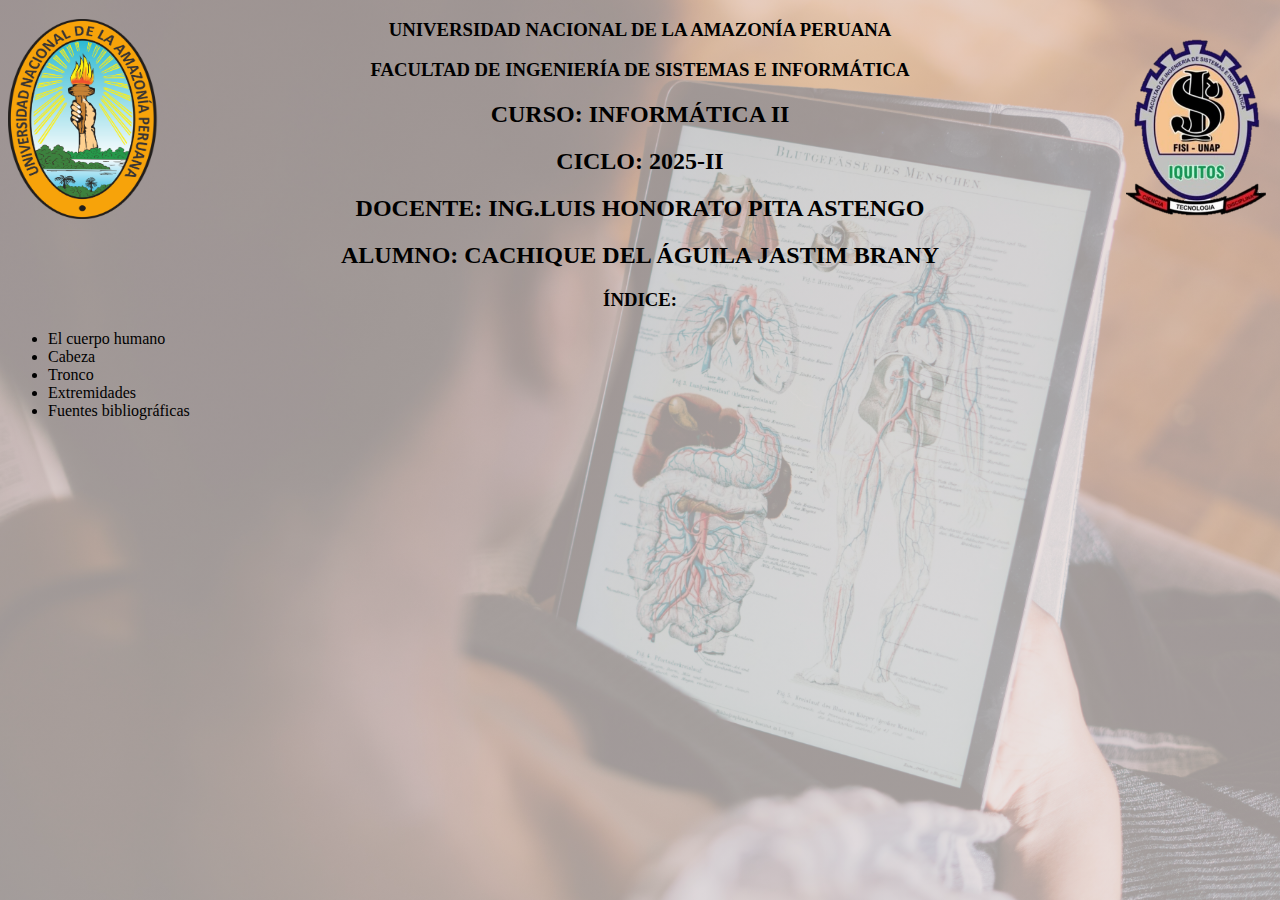
<file: index.html>
<!DOCTYPE html>
<html>
<head>
    <meta charset="UTF-8">
    <title>Presentación</title>
    <link rel="stylesheet" href="style.css">
    <link rel="icon" href="cabeza_iuminada.jpg">
</head>
<body>
    <img class="img1" src="Isotipo-UNAP.png" alt="logo_unap">
    <img class="img2" src="Isotipo-FISI.png" alt="logo_fisi">
    <h3>UNIVERSIDAD NACIONAL DE LA AMAZONÍA PERUANA</h3>
    <h3>FACULTAD DE INGENIERÍA DE SISTEMAS E INFORMÁTICA</h3>
    <h2>CURSO: INFORMÁTICA II</h2>
    <h2>CICLO: 2025-II</h2>
    <h2>DOCENTE: ING.LUIS HONORATO PITA ASTENGO</h2>
    <h2>ALUMNO: CACHIQUE DEL ÁGUILA JASTIM BRANY</h2>
    <h3>ÍNDICE: </h3>
    
    <ul>
        <li> <a href="../Principal/Principal.html">El cuerpo humano</a></li>
        <li> <a href="../Contenido 1/Cabeza.html">Cabeza</a></li>
        <li> <a href="../Contenido 2/Tronco.html">Tronco</a></li>
        <li> <a href="../Contenido3/Extremidades.html">Extremidades</a></li>
        <li> <a href="../Fuentes/Fuentes.html">Fuentes bibliográficas</a></li>
    </ul>

</body>
</html>
</file>
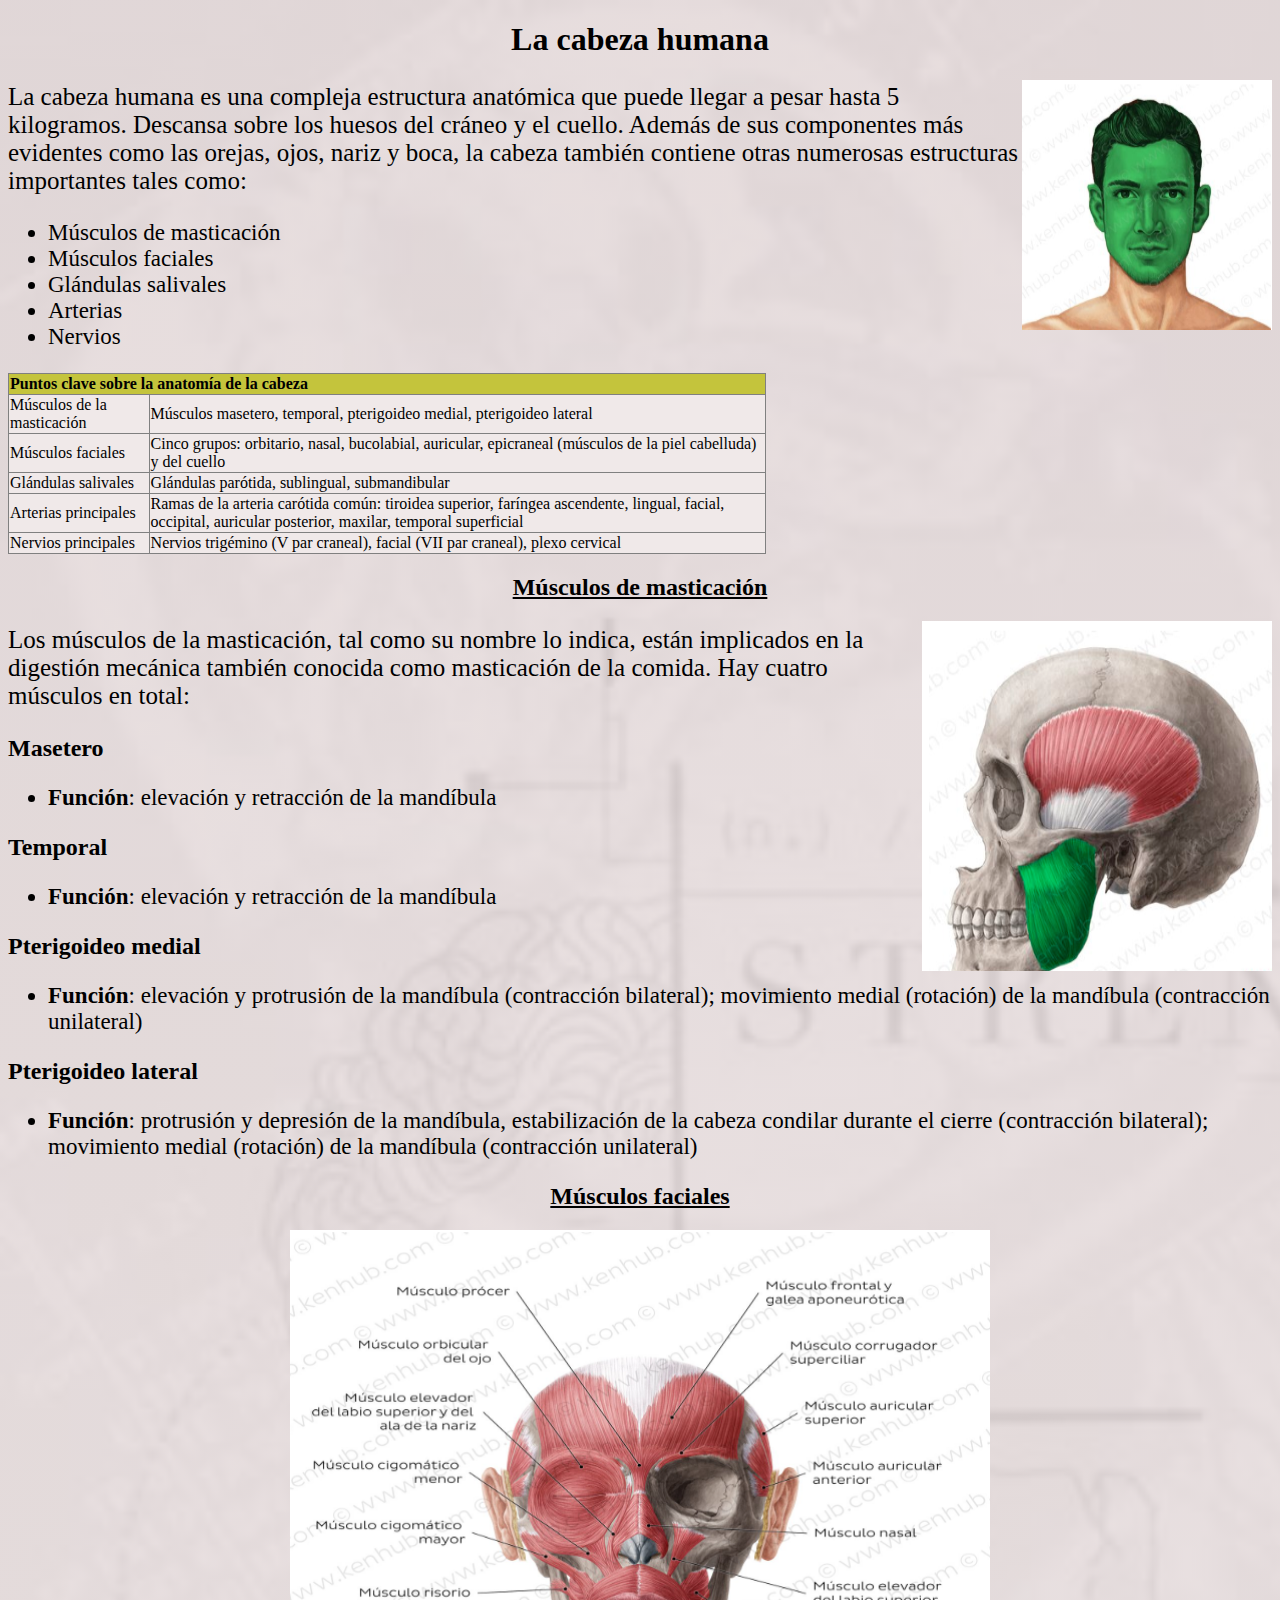
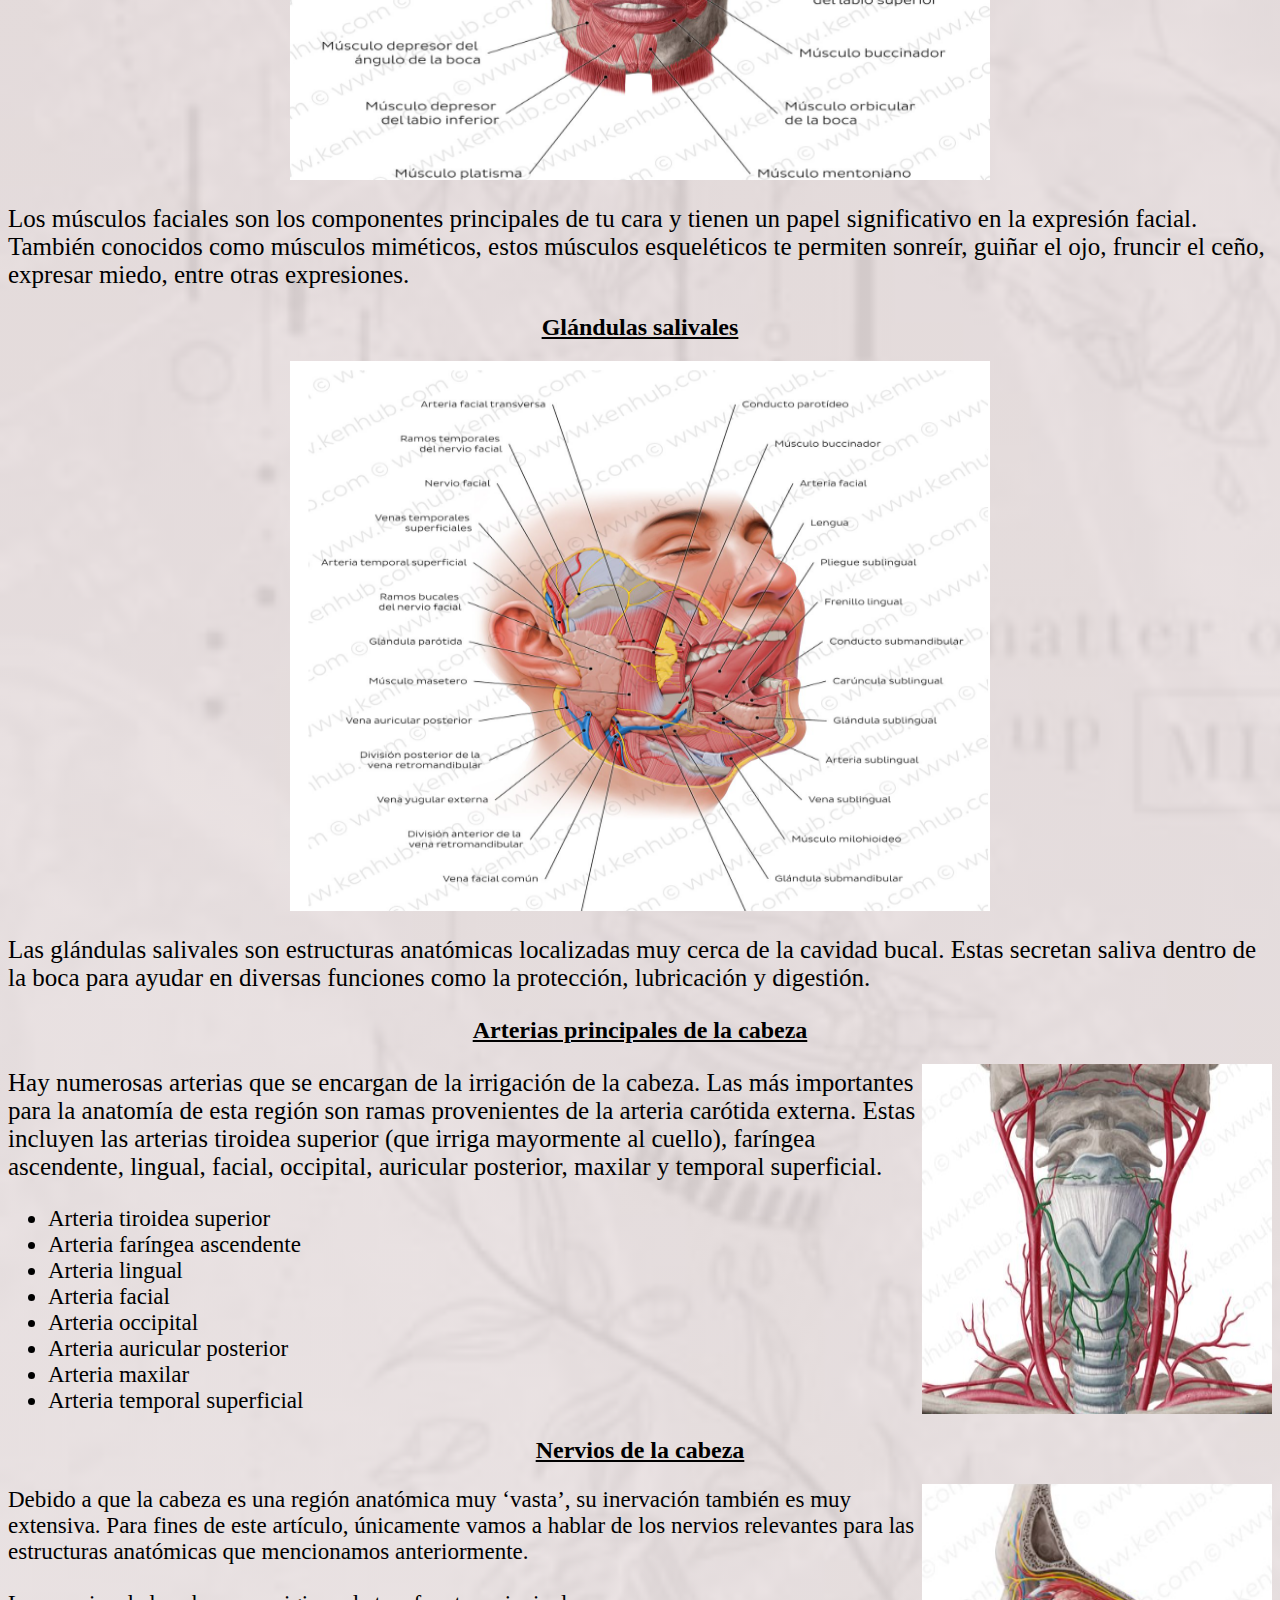
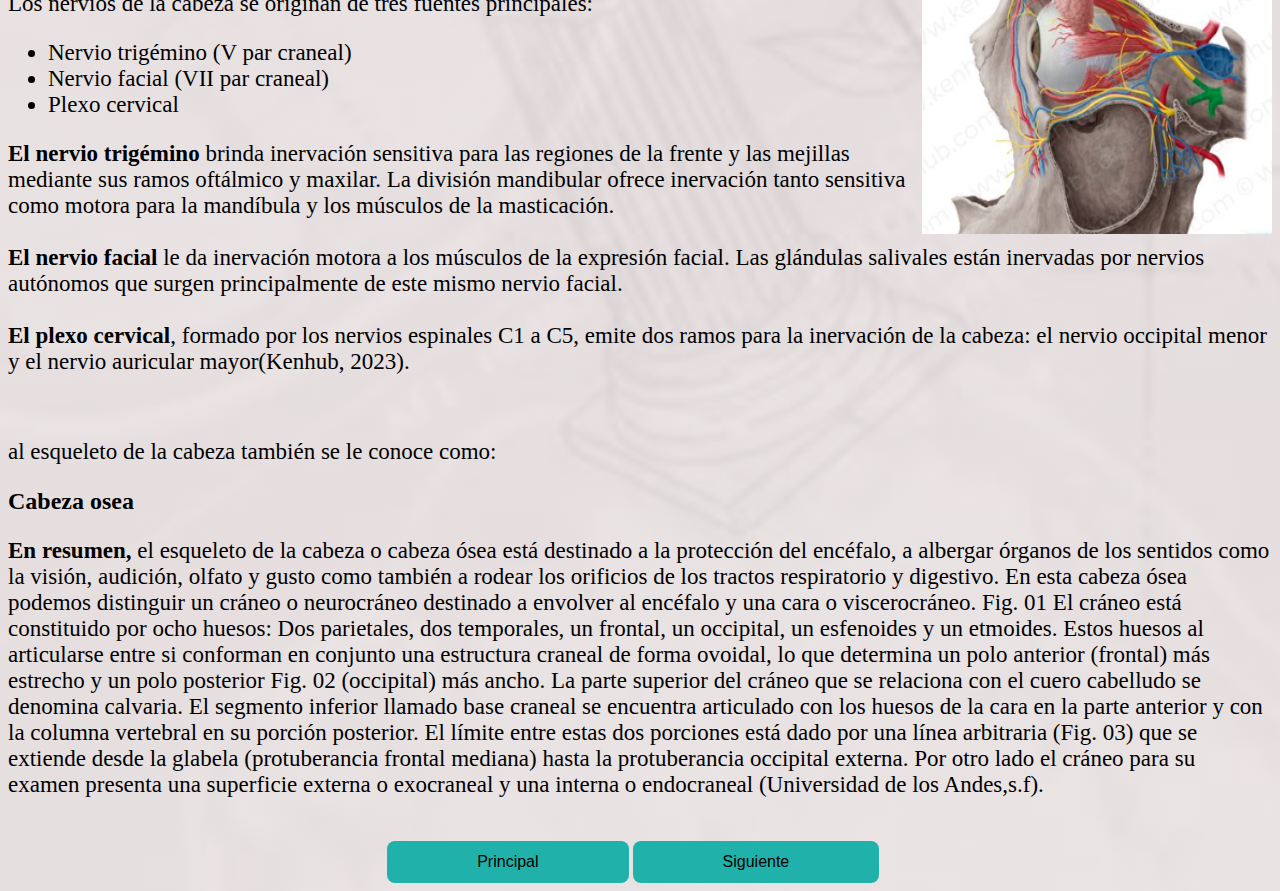
<file: Contenido 1/Cabeza.html>
<!DOCTYPE html>
<html lang="en">
<head>
    <meta charset="UTF-8">
    <meta>
    <title>La cabeza humana</title>
    <link rel="stylesheet" href="Cabeza.css">
    <link rel="icon" href="favi_cabeza.jpg">
</head>
<body>
    <h1>La cabeza humana</h1>

    
    <img class="img1" src="cabeza_img.png" alt="cabeza_humana">
    <p>La cabeza humana es una compleja estructura anatómica que puede llegar a pesar hasta 5 kilogramos. Descansa sobre los huesos del cráneo y el cuello. Además de sus componentes más evidentes como las orejas, ojos, nariz y boca, la cabeza también contiene otras numerosas estructuras importantes tales como:</p>
    <ul>
        <li>Músculos de masticación</li>
        <li>Músculos faciales</li>
        <li>Glándulas salivales</li>
        <li>Arterias</li>
        <li>Nervios</li>
    </ul>

   

    <table summary="cuadro sobre los puntos clave sobre la anatomía de la cabeza">

    <tr>
        <th colspan="5">Puntos clave sobre la anatomía de la cabeza</th>
    </tr>
    <tr>
        <td>Músculos de la masticación</td>
        <td>Músculos masetero, temporal, pterigoideo medial, pterigoideo lateral</td>
    </tr>
    <tr>
        <td>Músculos faciales</td>
        <td>Cinco grupos: orbitario, nasal, bucolabial, auricular, epicraneal (músculos de la piel cabelluda) y del cuello</td>
    </tr>
    <tr>
        <td>Glándulas salivales</td>
        <td>Glándulas parótida, sublingual, submandibular</td>
    </tr>
    <tr>
        <td>Arterias principales</td>
        <td>Ramas de la arteria carótida común: tiroidea superior, faríngea ascendente, lingual, facial, occipital, auricular posterior, maxilar, temporal superficial</td>
    </tr>
    <tr>
        <td>Nervios principales</td>
        <td>Nervios trigémino (V par craneal), facial (VII par craneal), plexo cervical</td>
    </tr>

    
    </table>

    <h2 class="h22">Músculos de masticación</h2>
    <img class="img2" src="masetero_img.png" alt="músculo">
    <p>Los músculos de la masticación, tal como su nombre lo indica, están implicados en la digestión mecánica también conocida como masticación de la comida. Hay cuatro músculos en total:</p>
    <h2>Masetero</h2>
    <ul>
        <li><span>Función</span>: elevación y retracción de la mandíbula</li>
    </ul>
    <h2>Temporal</h2>
    <ul>
        <li><span>Función</span>: elevación y retracción de la mandíbula</li>
    </ul>
    <h2>Pterigoideo medial</h2>
    <ul>
        <li><span>Función</span>: elevación y protrusión de la mandíbula (contracción bilateral); movimiento medial (rotación) de la mandíbula (contracción unilateral)</li>
    </ul>
    <h2>Pterigoideo lateral</h2>
    <ul>
        <li><span>Función</span>: protrusión y depresión de la mandíbula, estabilización de la cabeza condilar durante el cierre (contracción bilateral); movimiento medial (rotación) de la mandíbula (contracción unilateral)</li>
    </ul>

    <h2 class="h22">Músculos faciales</h2>
    <img class="img3" src="facial_img.png" alt="facial">
    <p>Los músculos faciales son los componentes principales de tu cara y tienen un papel significativo en la expresión facial. También conocidos como músculos miméticos, estos músculos esqueléticos te permiten sonreír, guiñar el ojo, fruncir el ceño, expresar miedo, entre otras expresiones.</p>

    <h2 class="h22">Glándulas salivales</h2>
    <img class="img3" src="partesdelacara_img.png" alt="salivales">
    <p>Las glándulas salivales son estructuras anatómicas localizadas muy cerca de la cavidad bucal. Estas secretan saliva dentro de la boca para ayudar en diversas funciones como la protección, lubricación y digestión.</p>

    <h2 class="h22">Arterias principales de la cabeza</h2>
    <img class="img2" src="arterias_img.png" alt="arterias">
    <p>Hay numerosas arterias que se encargan de la irrigación de la cabeza. Las más importantes para la anatomía de esta región son ramas provenientes de la arteria carótida externa. Estas incluyen las arterias tiroidea superior (que irriga mayormente al cuello), faríngea ascendente, lingual, facial, occipital, auricular posterior, maxilar y temporal superficial.</p>
    <ul>
        <li>Arteria tiroidea superior</li>
        <li>Arteria faríngea ascendente</li>
        <li>Arteria lingual</li>
        <li>Arteria facial</li>
        <li>Arteria occipital</li>
        <li>Arteria auricular posterior</li>
        <li>Arteria maxilar</li>
        <li>Arteria temporal superficial</li>
    </ul>

    <h2 class="h22">Nervios de la cabeza</h2>
    <img class="img2" src="nervios_img.png" alt="nervios">
    <p class="p1">Debido a que la cabeza es una región anatómica muy ‘vasta’, su inervación también es muy extensiva. Para fines de este artículo, únicamente vamos a hablar de los nervios relevantes para las estructuras anatómicas que mencionamos anteriormente.
        <br>
        <br>
    Los nervios de la cabeza se originan de tres fuentes principales:</p>

    <ul>
        <li>Nervio trigémino (V par craneal)</li>
        <li>Nervio facial (VII par craneal)</li>
        <li>Plexo cervical</li>
    </ul>

    <p class="p1"><span>El nervio trigémino</span> brinda inervación sensitiva para las regiones de la frente y las mejillas mediante sus ramos oftálmico y maxilar. La división mandibular ofrece inervación tanto sensitiva como motora para la mandíbula y los músculos de la masticación. 
        <br>
        <br>
        <span>El nervio facial</span> le da inervación motora a los músculos de la expresión facial. Las glándulas salivales están inervadas por nervios autónomos que surgen principalmente de este mismo nervio facial. 
        <br>
        <br>
        <span>El plexo cervical</span>, formado por los nervios espinales C1 a C5, emite dos ramos para la inervación de la cabeza: el nervio occipital menor y el nervio auricular mayor(Kenhub, 2023).</p>
        <br>
        <p class="p1">al esqueleto de la cabeza también se le conoce como:</p>

        <h2>Cabeza osea</h2>

        <p class="p1">
            <span>En resumen,</span>
            el esqueleto de la cabeza o cabeza ósea está destinado a la protección del encéfalo, a albergar órganos de los sentidos como la visión, audición, olfato y gusto como también a rodear los orificios de los tractos respiratorio y digestivo.

            En esta cabeza ósea podemos distinguir un cráneo o neurocráneo destinado a envolver al encéfalo y una cara o viscerocráneo. Fig. 01

            El cráneo está constituido por ocho huesos: Dos parietales, dos temporales, un frontal, un occipital, un esfenoides y un etmoides. Estos huesos al articularse entre si conforman en conjunto una estructura craneal de forma ovoidal, lo que determina un polo anterior (frontal) más estrecho y un polo posterior Fig. 02 (occipital) más ancho.

            La parte superior del cráneo que se relaciona con el cuero cabelludo se denomina calvaria. El segmento inferior llamado base craneal se encuentra articulado con los huesos de la cara en la parte anterior y con la columna vertebral en su porción posterior. El límite entre estas dos porciones está dado por una línea arbitraria (Fig. 03) que se extiende desde la glabela (protuberancia frontal mediana) hasta la protuberancia occipital externa.

            Por otro lado el cráneo para su examen presenta una superficie externa o exocraneal y una interna o endocraneal (Universidad de los Andes,s.f).
        </p>
<nav>
        
    <button><a href="../Principal/Principal.html">Principal</a></button>
    <button><a href="../Contenido 2/Tronco.html">Siguiente</a></button>
            
</nav>

</body>
</html>
</file>
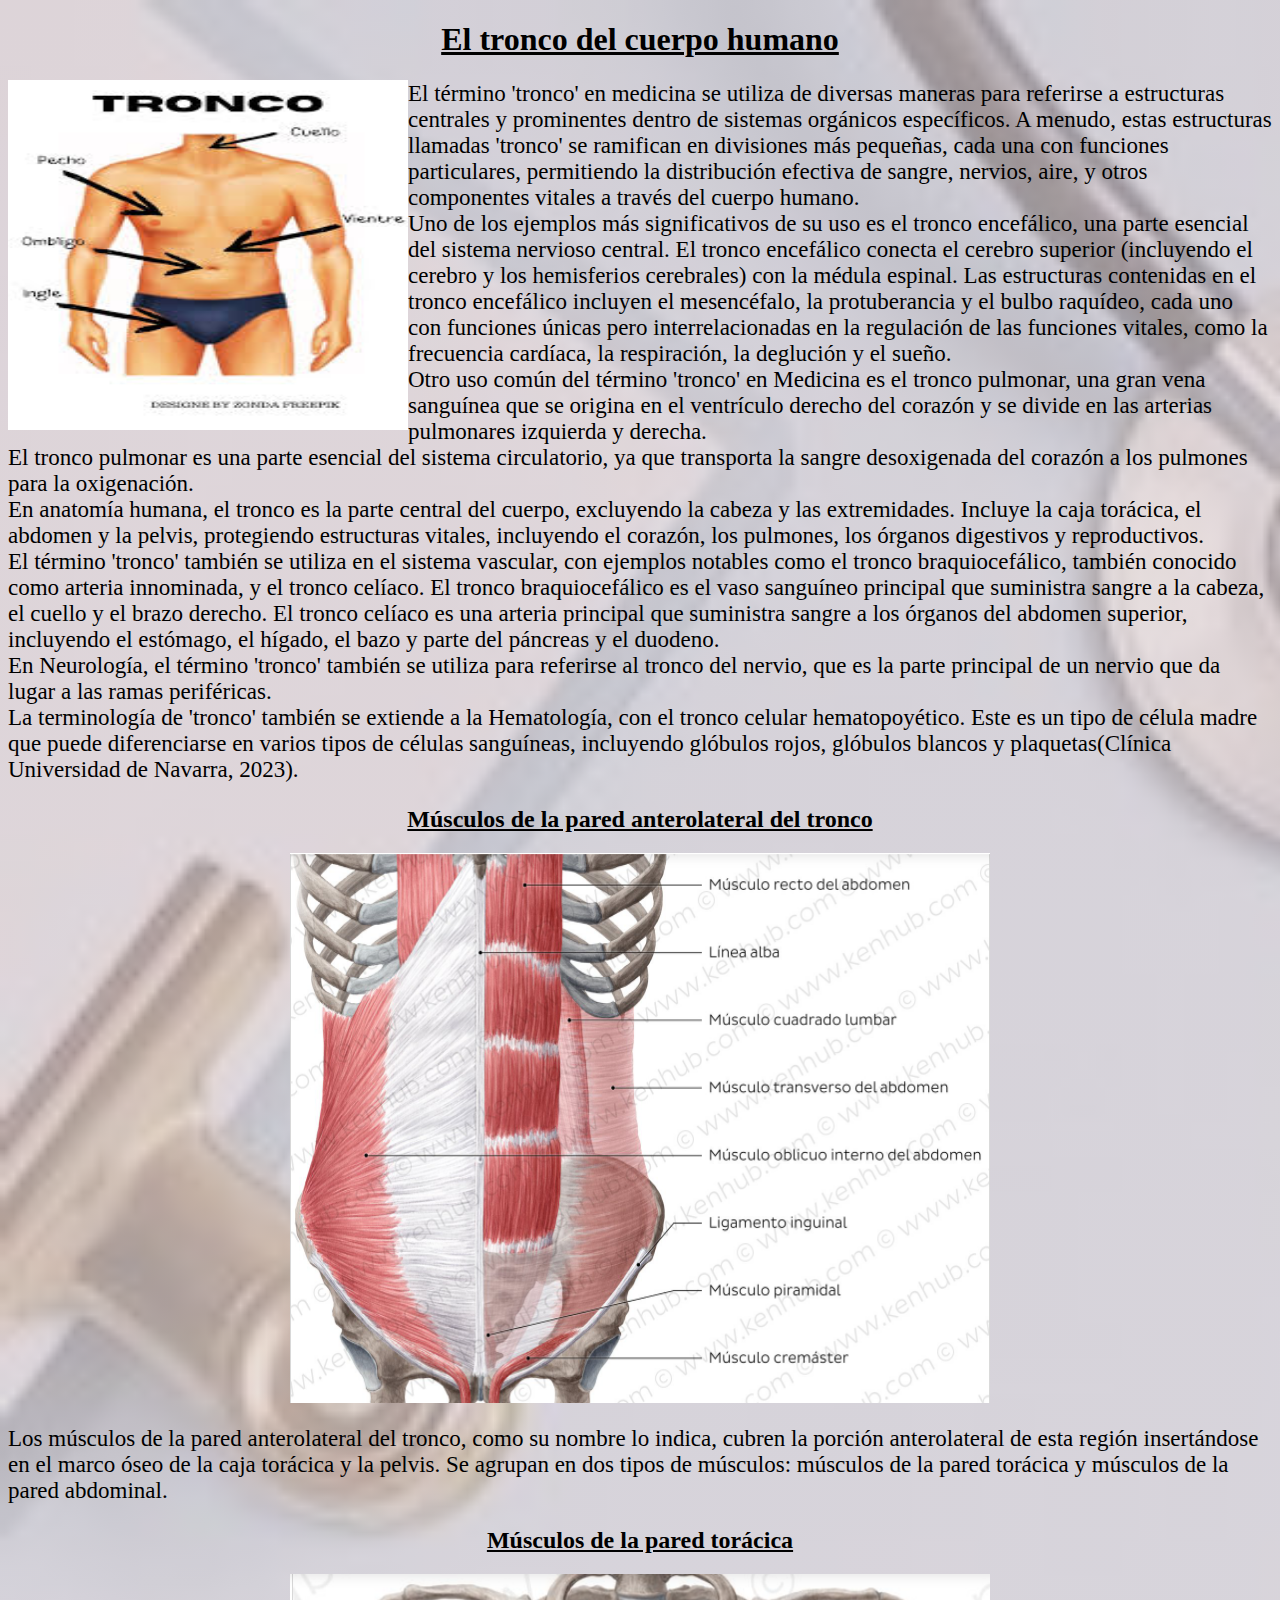
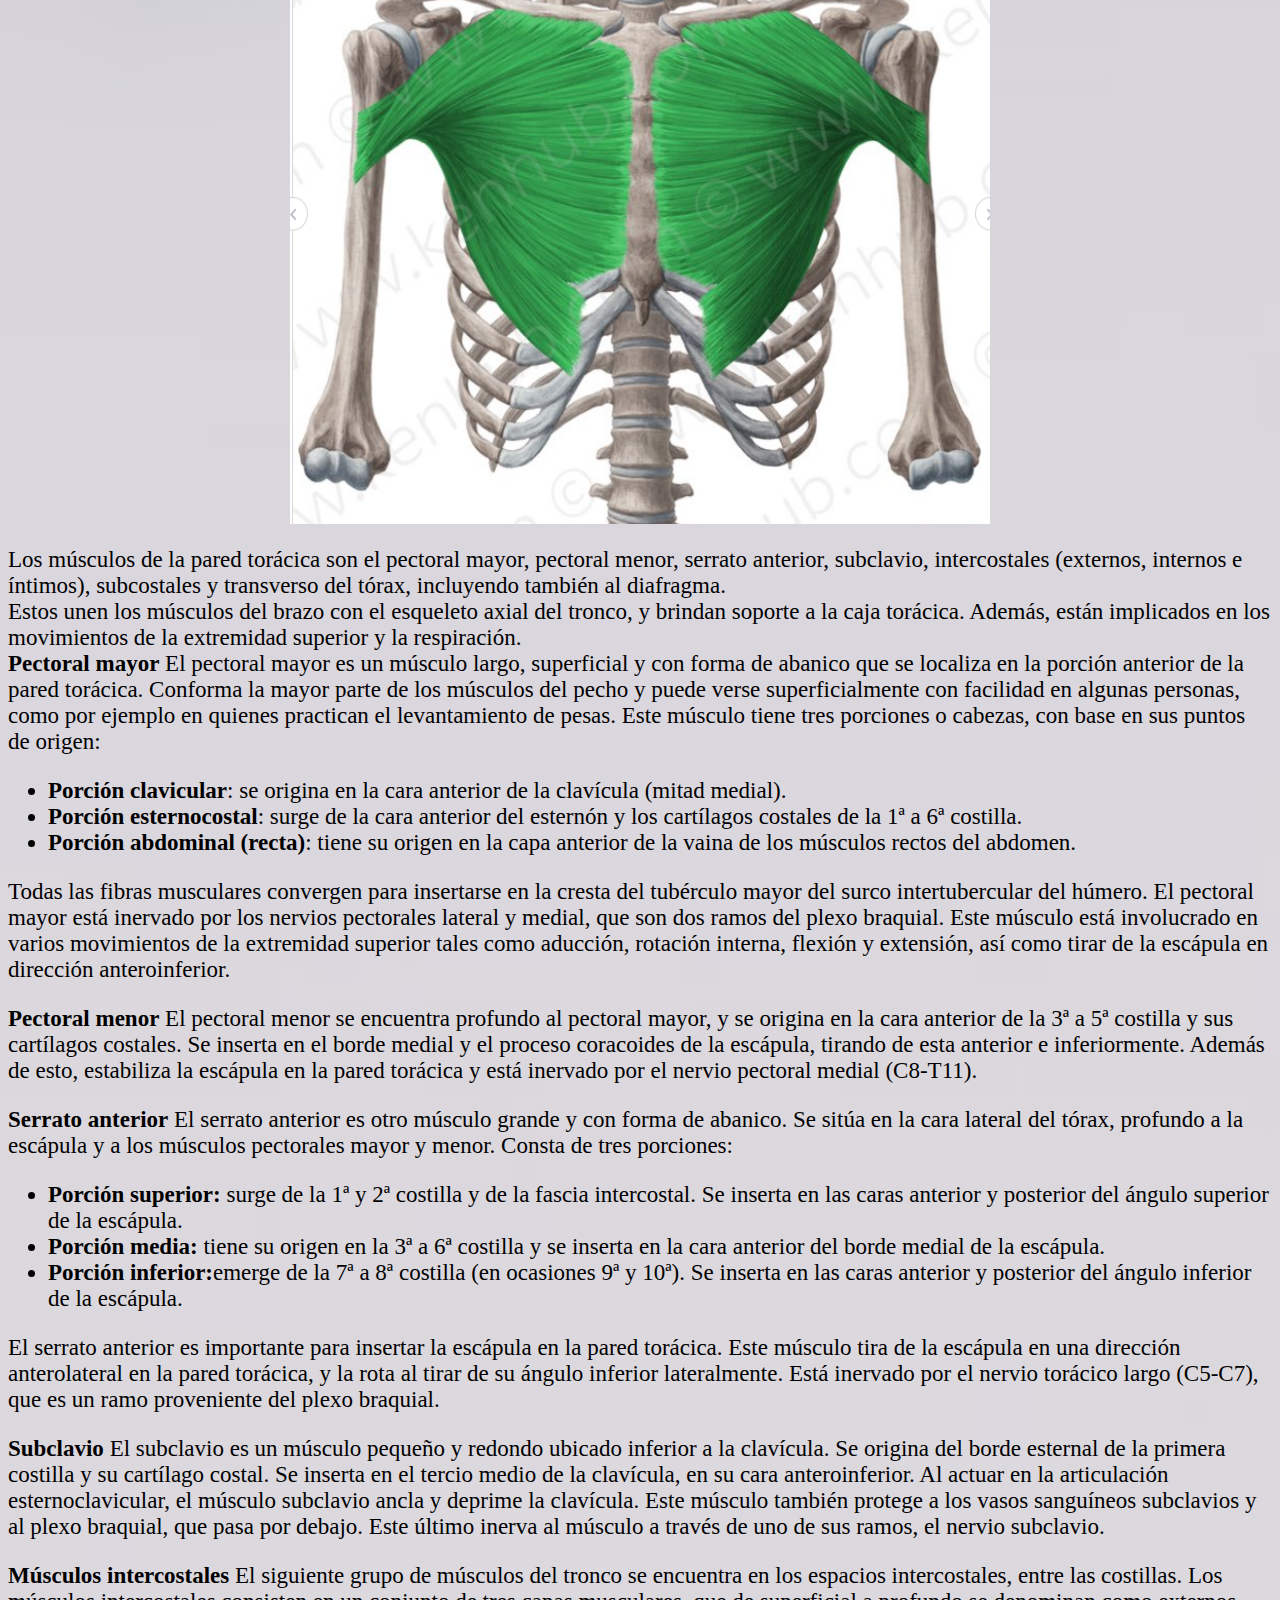
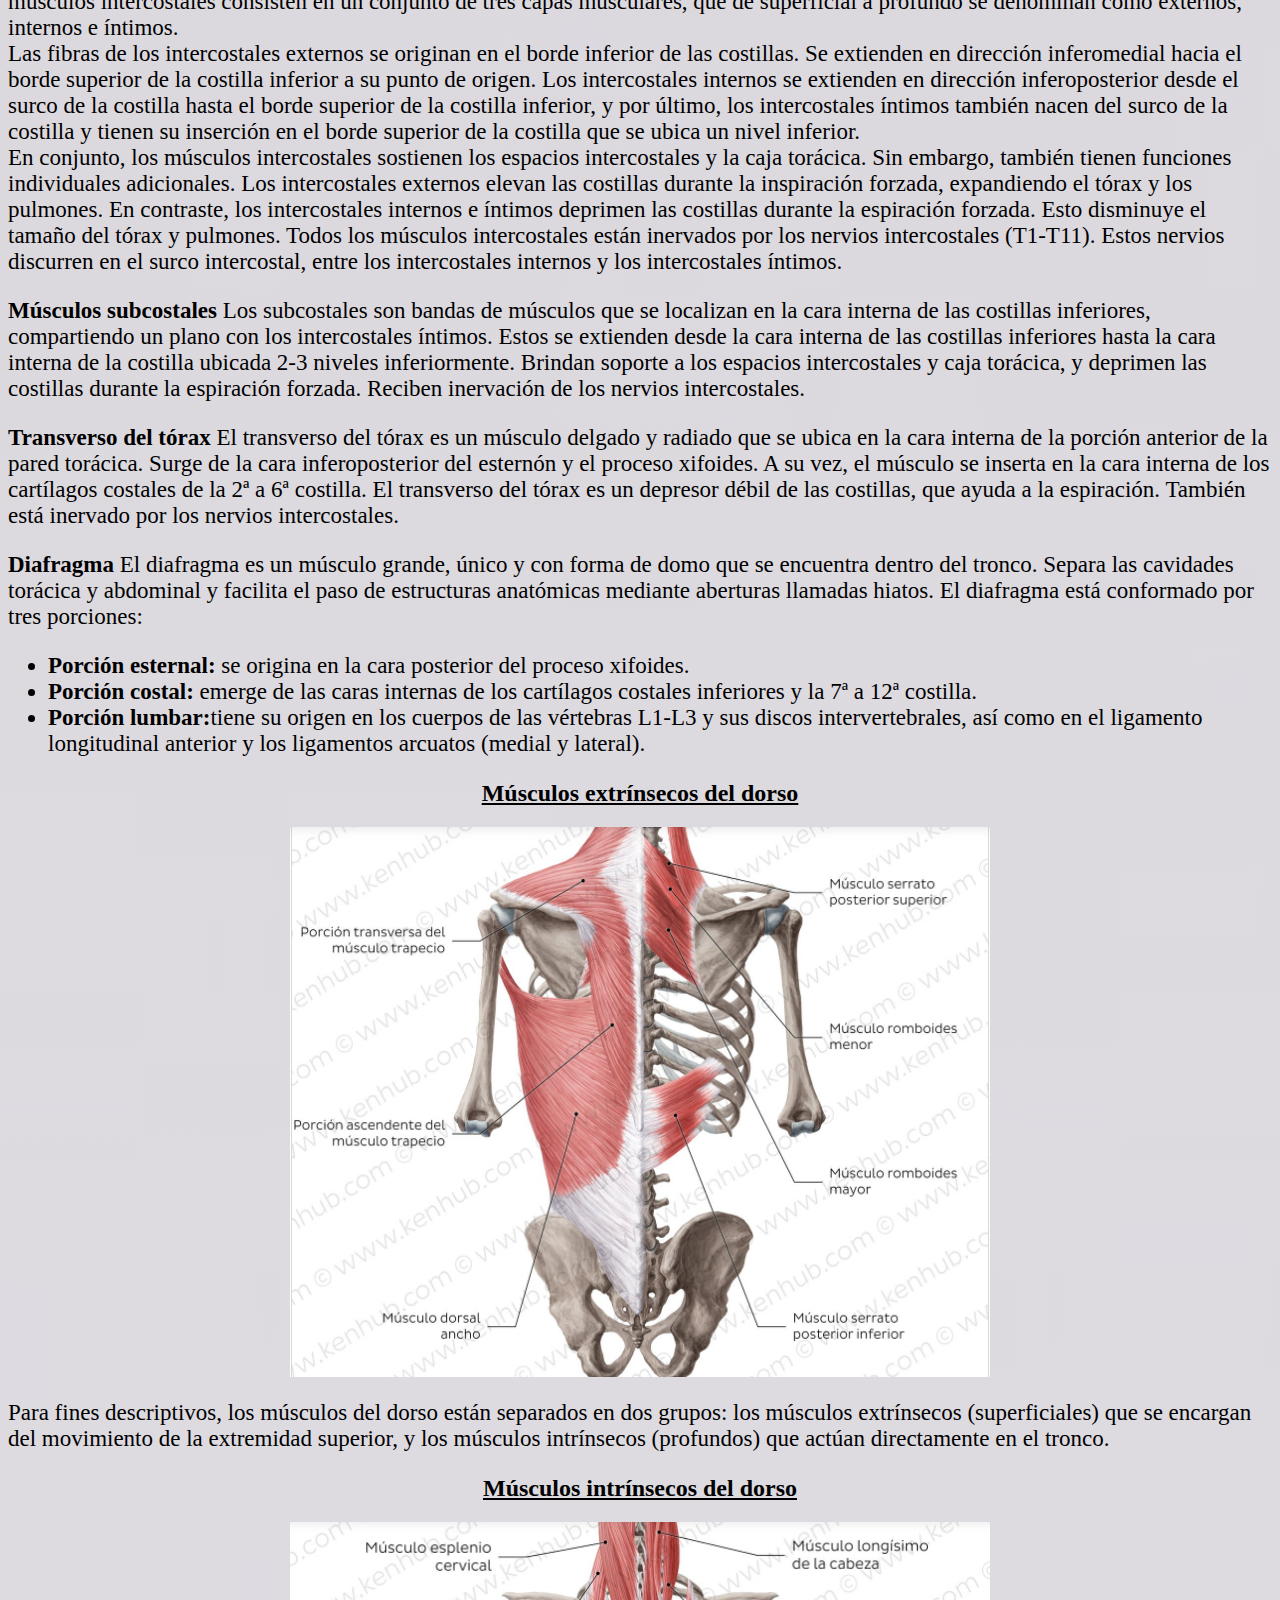
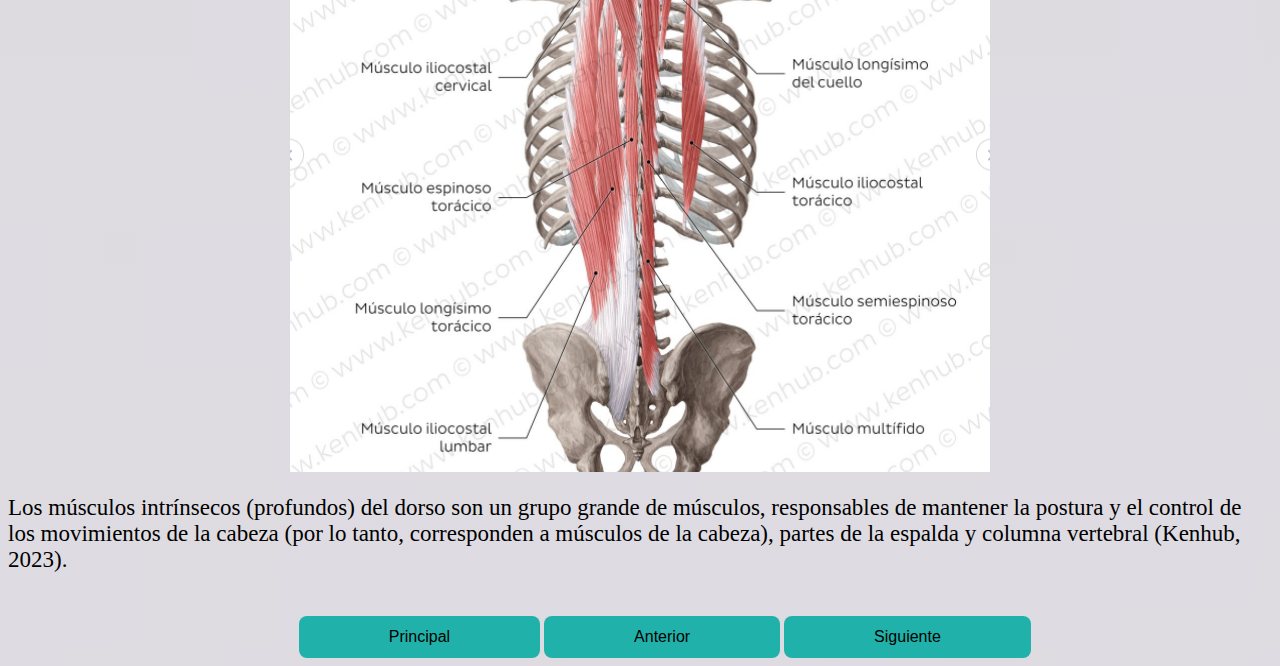
<file: Contenido 2/Tronco.html>
<!DOCTYPE html>
<html>
<head>
    <meta charset="UTF-8">
    <meta>
    <title>Tronco</title>
    <link rel="stylesheet" href="Tronco.css">
    <link rel="icon" href="favi_tronco.png">
</head>
<body>
    <h1>El tronco del cuerpo humano</h1>
        <img class="img1" src="tronco.jpg" alt="ronco humano">
        <p class="p1">El término 'tronco' en medicina se utiliza de diversas maneras para referirse a estructuras centrales y prominentes dentro de sistemas orgánicos específicos. A menudo, estas estructuras llamadas 'tronco' se ramifican en divisiones más pequeñas, cada una con funciones particulares, permitiendo la distribución efectiva de sangre, nervios, aire, y otros componentes vitales a través del cuerpo humano. 

            <br>
        Uno de los ejemplos más significativos de su uso es el tronco encefálico, una parte esencial del sistema nervioso central. El tronco encefálico conecta el cerebro superior (incluyendo el cerebro y los hemisferios cerebrales) con la médula espinal. Las estructuras contenidas en el tronco encefálico incluyen el mesencéfalo, la protuberancia y el bulbo raquídeo, cada uno con funciones únicas pero interrelacionadas en la regulación de las funciones vitales, como la frecuencia cardíaca, la respiración, la deglución y el sueño.
            <br>
        Otro uso común del término 'tronco' en Medicina es el tronco pulmonar, una gran vena sanguínea que se origina en el ventrículo derecho del corazón y se divide en las arterias pulmonares izquierda y derecha. 
        <br>
        El tronco pulmonar es una parte esencial del sistema circulatorio, ya que transporta la sangre desoxigenada del corazón a los pulmones para la oxigenación.
            <br>
        

        En anatomía humana, el tronco es la parte central del cuerpo, excluyendo la cabeza y las extremidades. Incluye la caja torácica, el abdomen y la pelvis, protegiendo estructuras vitales, incluyendo el corazón, los pulmones, los órganos digestivos y reproductivos. 
            <br>
        El término 'tronco' también se utiliza en el sistema vascular, con ejemplos notables como el tronco braquiocefálico, también conocido como arteria innominada, y el tronco celíaco. El tronco braquiocefálico es el vaso sanguíneo principal que suministra sangre a la cabeza, el cuello y el brazo derecho. El tronco celíaco es una arteria principal que suministra sangre a los órganos del abdomen superior, incluyendo el estómago, el hígado, el bazo y parte del páncreas y el duodeno.
            <br>
        En Neurología, el término 'tronco' también se utiliza para referirse al tronco del nervio, que es la parte principal de un nervio que da lugar a las ramas periféricas. 
            <br>
        La terminología de 'tronco' también se extiende a la Hematología, con el tronco celular hematopoyético. Este es un tipo de célula madre que puede diferenciarse en varios tipos de células sanguíneas, incluyendo glóbulos rojos, glóbulos blancos y plaquetas(Clínica Universidad de Navarra, 2023).</p>

        <h2>Músculos de la pared anterolateral del tronco</h2>
        <img class="img2" src="mús_tronco.png" alt="pared anterolateral">
        <p class="p1">Los músculos de la pared anterolateral del tronco, como su nombre lo indica, cubren la porción anterolateral de esta región insertándose en el marco óseo de la caja torácica y la pelvis. Se agrupan en dos tipos de músculos: músculos de la pared torácica y músculos de la pared abdominal.</p>

        <h2>Músculos de la pared torácica</h2>
        <img class="img2" src="mús_pectoral.png" alt="pectoral">
        <p class="p1">Los músculos de la pared torácica son el pectoral mayor, pectoral menor, serrato anterior, subclavio, intercostales (externos, internos e íntimos), subcostales y transverso del tórax, incluyendo también al diafragma.
    <br>
        Estos unen los músculos del brazo con el esqueleto axial del tronco, y brindan soporte a la caja torácica. Además, están implicados en los movimientos de la extremidad superior y la respiración.
    <br>
        <span>Pectoral mayor</span>
        El pectoral mayor es un músculo largo, superficial y con forma de abanico que se localiza en la porción anterior de la pared torácica. Conforma la mayor parte de los músculos del pecho y puede verse superficialmente con facilidad en algunas personas, como por ejemplo en quienes practican el levantamiento de pesas. Este músculo tiene tres porciones o cabezas, con base en sus puntos de origen:
        </p>

        <ul>
            <li><span>Porción clavicular</span>: se origina en la cara anterior de la clavícula (mitad medial).</li>
            <li><span>Porción esternocostal</span>: surge de la cara anterior del esternón y los cartílagos costales de la 1ª a 6ª costilla.</li>
            <li><span>Porción abdominal (recta)</span>: tiene su origen en la capa anterior de la vaina de los músculos rectos del abdomen.</li>
        </ul>

        <p class="p1">Todas las fibras musculares convergen para insertarse en la cresta del tubérculo mayor del surco intertubercular del húmero. El pectoral mayor está inervado por los nervios pectorales lateral y medial, que son dos ramos del plexo braquial. Este músculo está involucrado en varios movimientos de la extremidad superior tales como aducción, rotación interna, flexión y extensión, así como tirar de la escápula en dirección anteroinferior.
        </p>

        <p class="p1">
            <span>Pectoral menor</span>
            El pectoral menor se encuentra profundo al pectoral mayor, y se origina en la cara anterior de la 3ª a 5ª costilla y sus cartílagos costales. Se inserta en el borde medial y el proceso coracoides de la escápula, tirando de esta anterior e inferiormente. Además de esto, estabiliza la escápula en la pared torácica y está inervado por el nervio pectoral medial (C8-T11).
        </p>

        <p class="p1">
            <span>Serrato anterior</span>
            El serrato anterior es otro músculo grande y con forma de abanico. Se sitúa en la cara lateral del tórax, profundo a la escápula y a los músculos pectorales mayor y menor. Consta de tres porciones:
        </p>

        <ul>
            <li><span>Porción superior:</span> surge de la 1ª y 2ª costilla y de la fascia intercostal. Se inserta en las caras anterior y posterior del ángulo superior de la escápula.</li>
            <li><span>Porción media: </span>tiene su origen en la 3ª a 6ª costilla y se inserta en la cara anterior del borde medial de la escápula.</li>
            <li><span>Porción inferior:</span>emerge de la 7ª a 8ª costilla (en ocasiones 9ª y 10ª). Se inserta en las caras anterior y posterior del ángulo inferior de la escápula.</li>
        </ul>

        <p class="p1">
            El serrato anterior es importante para insertar la escápula en la pared torácica. Este músculo tira de la escápula en una dirección anterolateral en la pared torácica, y la rota al tirar de su ángulo inferior lateralmente. Está inervado por el nervio torácico largo (C5-C7), que es un ramo proveniente del plexo braquial.
        </p>

        <p class="p1">
            <span>Subclavio</span>
            El subclavio es un músculo pequeño y redondo ubicado inferior a la clavícula. Se origina del borde esternal de la primera costilla y su cartílago costal. Se inserta en el tercio medio de la clavícula, en su cara anteroinferior. Al actuar en la articulación esternoclavicular, el músculo subclavio ancla y deprime la clavícula. Este músculo también protege a los vasos sanguíneos subclavios y al plexo braquial, que pasa por debajo. Este último inerva al músculo a través de uno de sus ramos, el nervio subclavio.
        </p>

        <p class="p1">
            <span>Músculos intercostales</span>
            El siguiente grupo de músculos del tronco se encuentra en los espacios intercostales, entre las costillas. Los músculos intercostales consisten en un conjunto de tres capas musculares, que de superficial a profundo se denominan como externos, internos e íntimos.
            <br>
            Las fibras de los intercostales externos se originan en el borde inferior de las costillas. Se extienden en dirección inferomedial hacia el borde superior de la costilla inferior a su punto de origen. Los intercostales internos se extienden en dirección inferoposterior desde el surco de la costilla hasta el borde superior de la costilla inferior, y por último, los intercostales íntimos también nacen del surco de la costilla y tienen su inserción en el borde superior de la costilla que se ubica un nivel inferior.
            <br>
            En conjunto, los músculos intercostales sostienen los espacios intercostales y la caja torácica. Sin embargo, también tienen funciones individuales adicionales. Los intercostales externos elevan las costillas durante la inspiración forzada, expandiendo el tórax y los pulmones. En contraste, los intercostales internos e íntimos deprimen las costillas durante la espiración forzada. Esto disminuye el tamaño del tórax y pulmones. Todos los músculos intercostales están inervados por los nervios intercostales (T1-T11). Estos nervios discurren en el surco intercostal, entre los intercostales internos y los intercostales íntimos.
        </p>
        <p class="p1">
        <span>Músculos subcostales</span>
        Los subcostales son bandas de músculos que se localizan en la cara interna de las costillas inferiores, compartiendo un plano con los intercostales íntimos. Estos se extienden desde la cara interna de las costillas inferiores hasta la cara interna de la costilla ubicada 2-3 niveles inferiormente. Brindan soporte a los espacios intercostales y caja torácica, y deprimen las costillas durante la espiración forzada. Reciben inervación de los nervios intercostales.
        </p>
        <p class="p1">
        <span>Transverso del tórax</span>
        El transverso del tórax es un músculo delgado y radiado que se ubica en la cara interna de la porción anterior de la pared torácica. Surge de la cara inferoposterior del esternón y el proceso xifoides. A su vez, el músculo se inserta en la cara interna de los cartílagos costales de la 2ª a 6ª costilla. El transverso del tórax es un depresor débil de las costillas, que ayuda a la espiración. También está inervado por los nervios intercostales.
        </p>

        <p class="p1">
            <span>Diafragma</span>
            El diafragma es un músculo grande, único y con forma de domo que se encuentra dentro del tronco. Separa las cavidades torácica y abdominal y facilita el paso de estructuras anatómicas mediante aberturas llamadas hiatos. El diafragma está conformado por tres porciones:
        </p>

         <ul>
            <li><span>Porción esternal:</span> se origina en la cara posterior del proceso xifoides.
            </li>
            <li><span>Porción costal: </span>emerge de las caras internas de los cartílagos costales inferiores y la 7ª a 12ª costilla.</li>
            <li><span>Porción lumbar:</span>tiene su origen en los cuerpos de las vértebras L1-L3 y sus discos intervertebrales, así como en el ligamento longitudinal anterior y los ligamentos arcuatos (medial y lateral).</li>
        </ul>

        <h2>Músculos extrínsecos del dorso</h2>
        <img class="img2" src="entrínsico.png" alt="entrínsico">
        <p class="p1">
            Para fines descriptivos, los músculos del dorso están separados en dos grupos: los músculos extrínsecos (superficiales) que se encargan del movimiento de la extremidad superior, y los músculos intrínsecos (profundos) que actúan directamente en el tronco.
        </p>

        <h2>Músculos intrínsecos del dorso</h2>
        <img class="img2" src="intrínseco.png" alt="intrínseco">
        <p class="p1">
            Los músculos intrínsecos (profundos) del dorso son un grupo grande de músculos, responsables de mantener la postura y el control de los movimientos de la cabeza (por lo tanto, corresponden a músculos de la cabeza), partes de la espalda y columna vertebral (Kenhub, 2023). 
        </p>

    <nav>
        <button><a href="../Principal/Principal.html">Principal</a></button>
        <button><a href="../Contenido 1/Cabeza.html#cabeza">Anterior</a></button>
        <button><a href="../Contenido3/Extremidades.html">Siguiente</a></button>
    </nav>
</body>
</html>
</file>
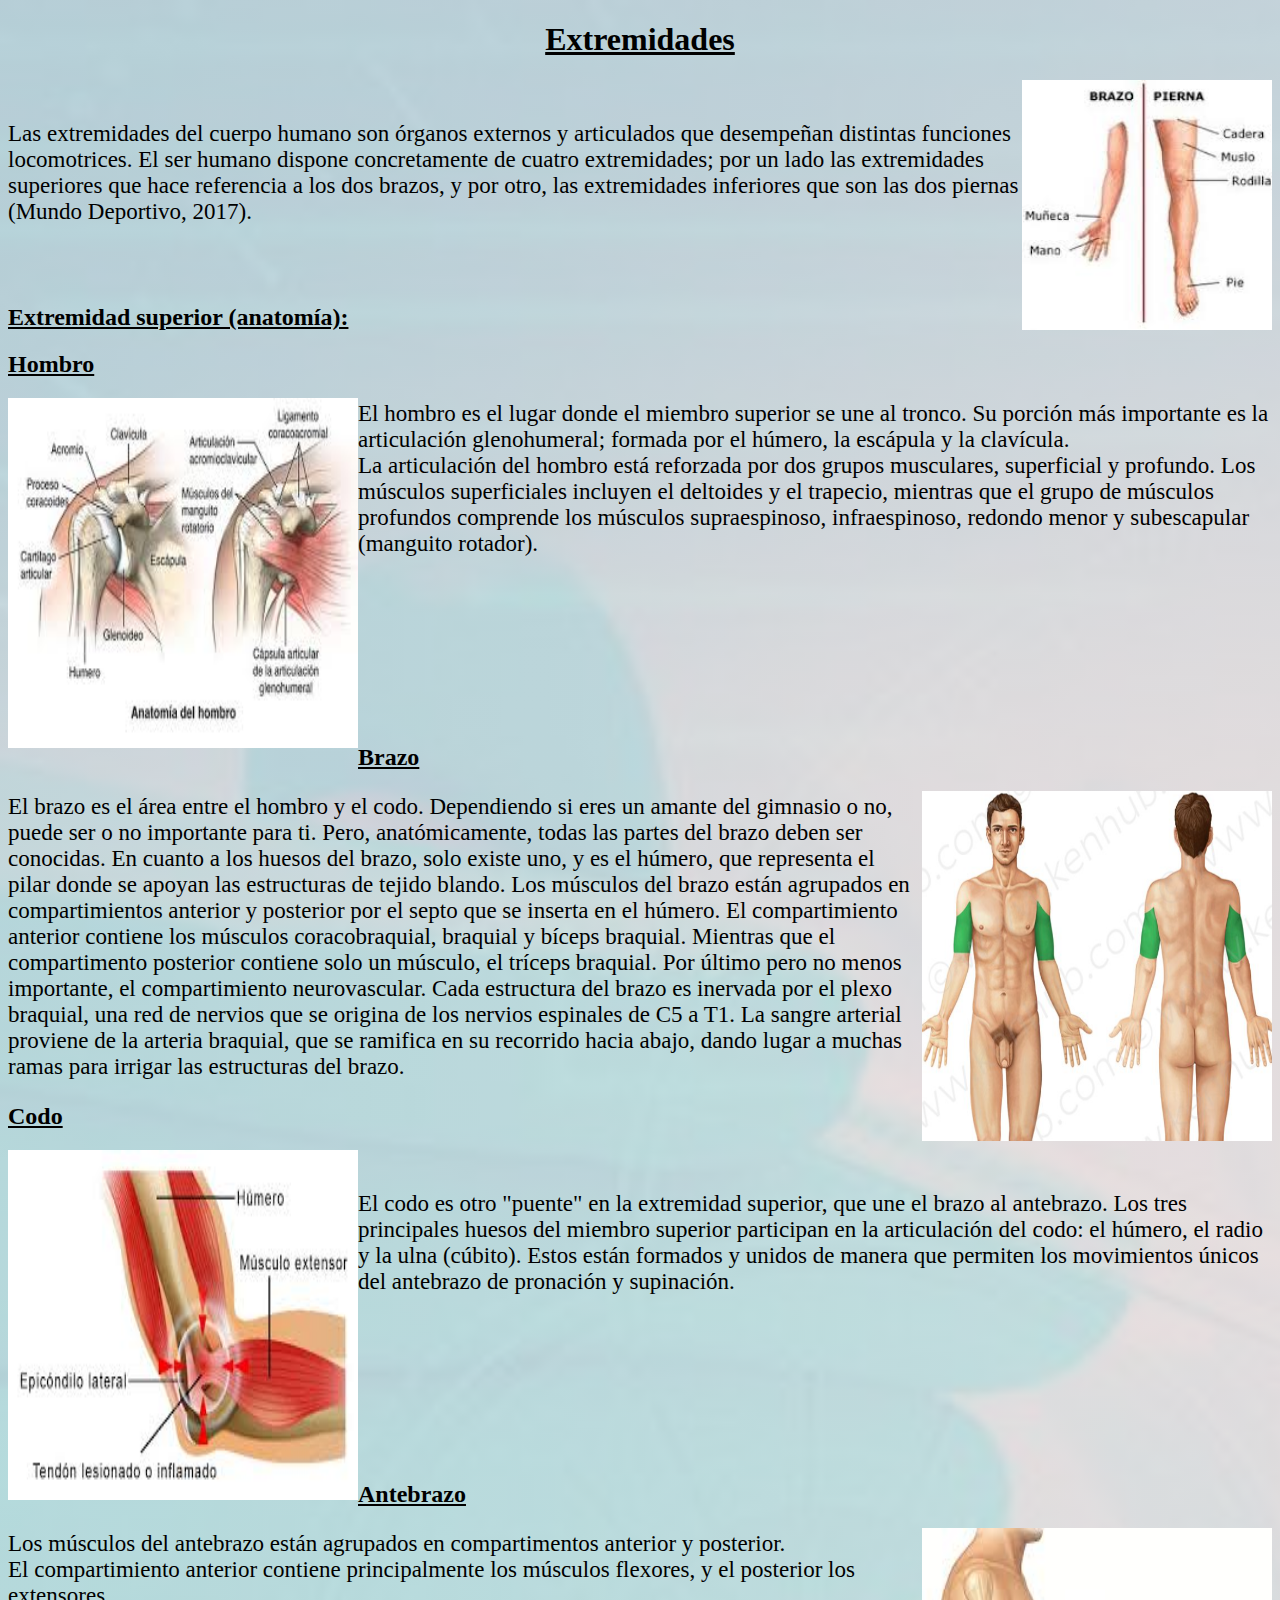
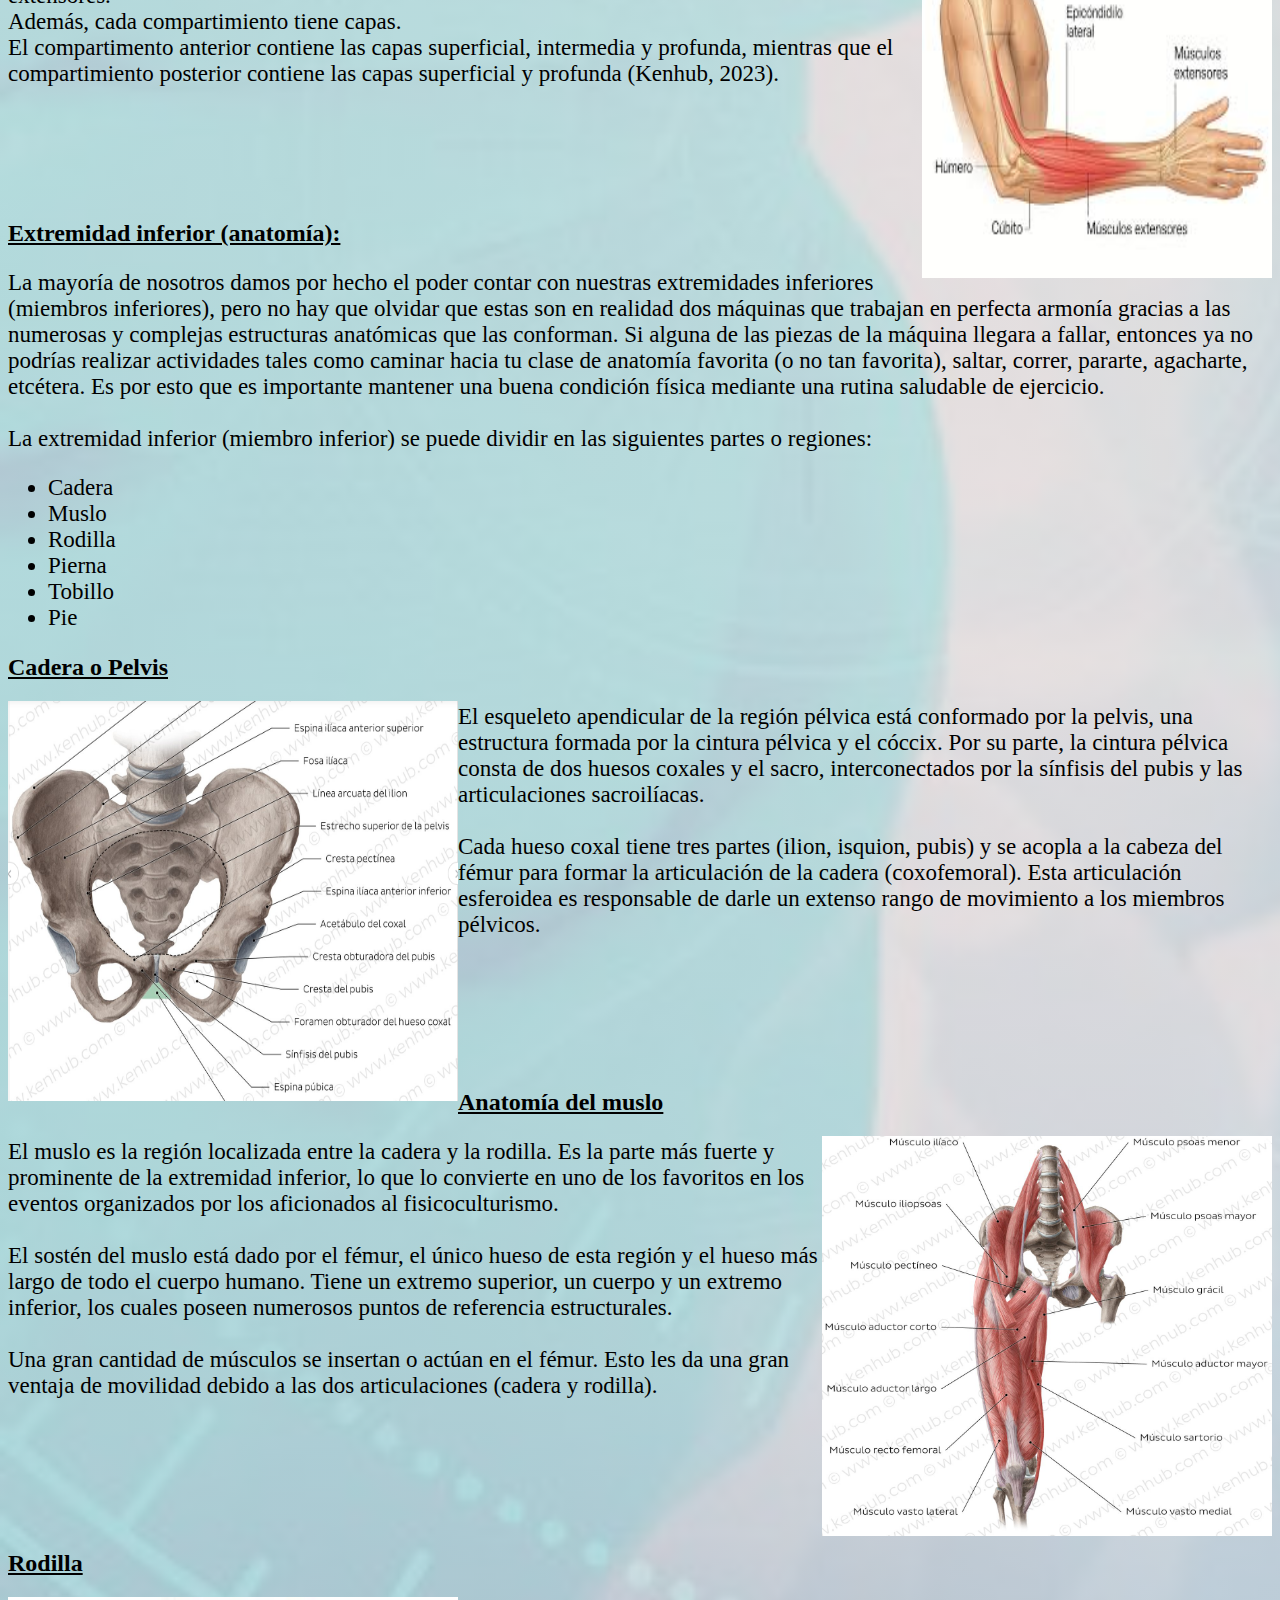
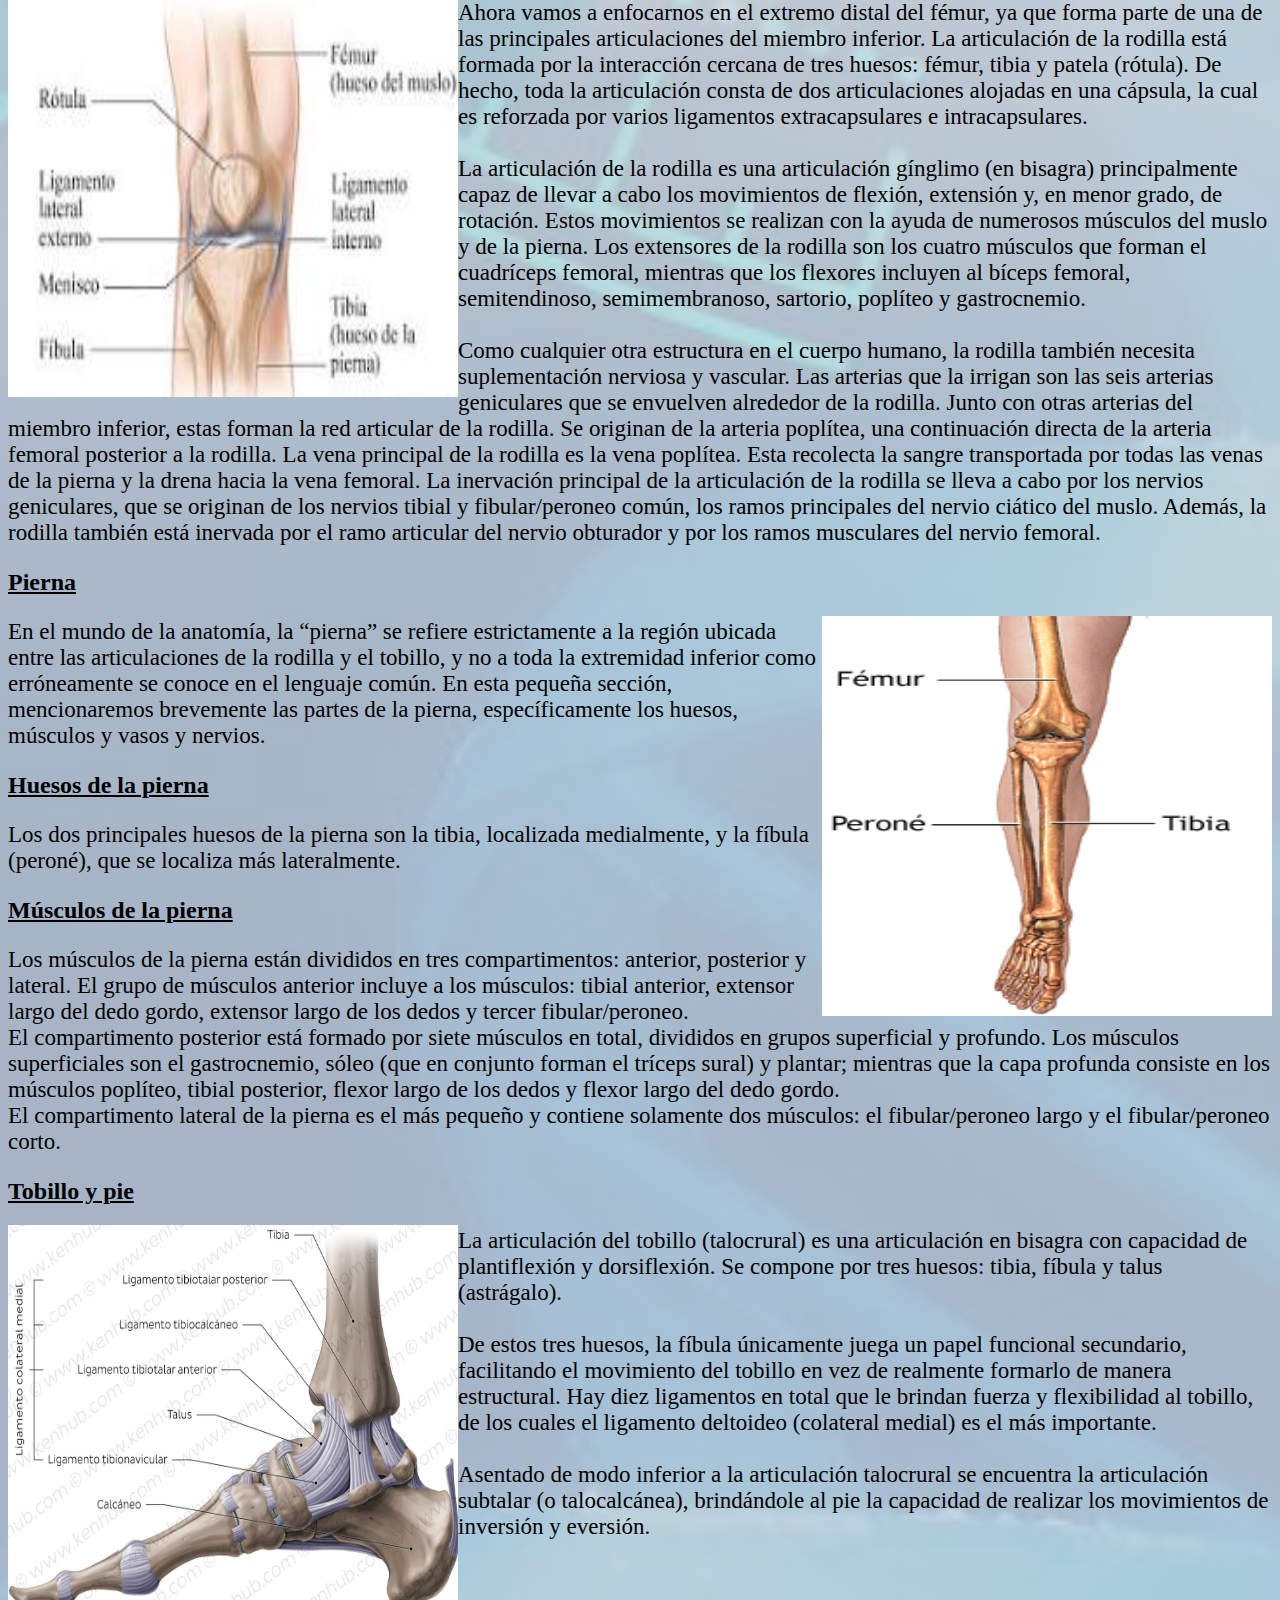
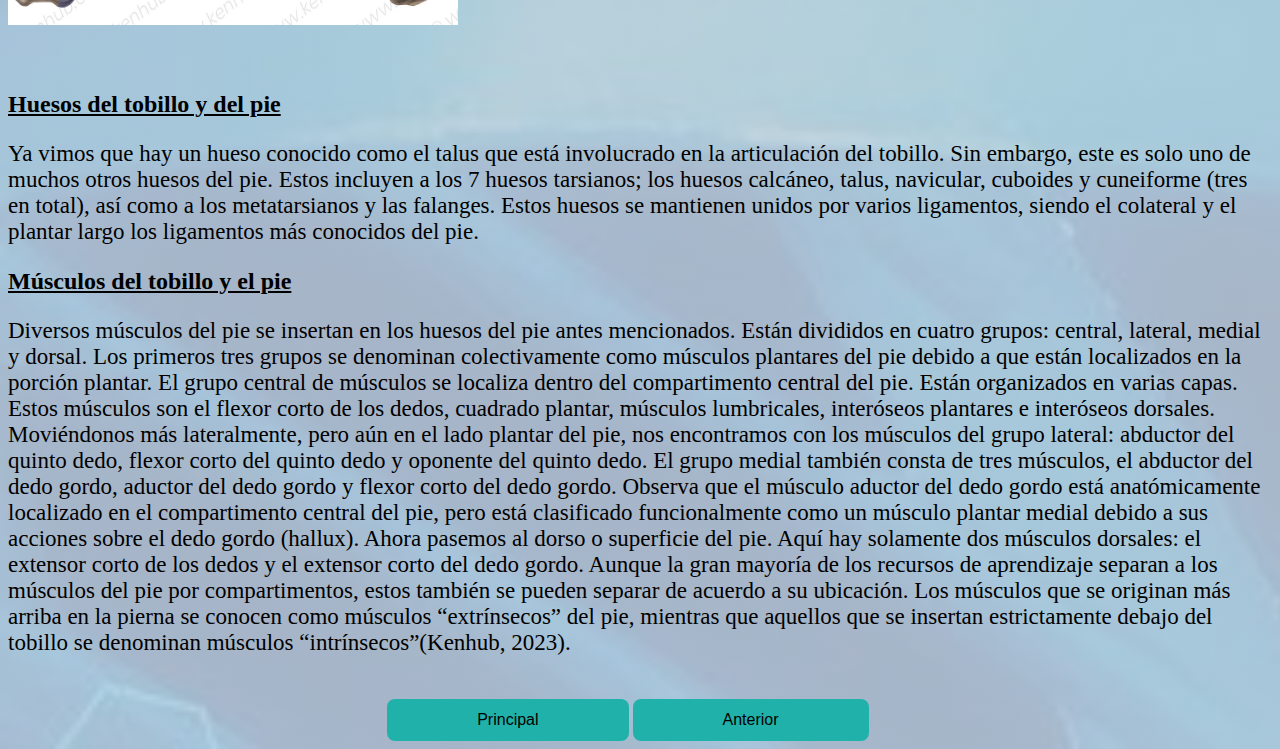
<file: Contenido3/Extremidades.html>
<!DOCTYPE html>
<html>
<head>
    <meta charset="UTF-8">
    <meta name="viewport" content="width=device-width, initial-scale=1.0">
    <title>Extremidades</title>
    <link rel="stylesheet" href="Extremidades.css">
    <link rel="icon" href="favi_extre.jpg">
</head>
<body>
    <h1>Extremidades</h1>
    <img class="img1" src="Extremidades_img.jpg" alt="extremidades">
    <br>
    <p class="p1">
        Las extremidades del cuerpo humano son órganos externos y articulados que desempeñan distintas funciones locomotrices. El ser humano dispone concretamente de cuatro extremidades; por un lado las extremidades superiores que hace referencia a los dos brazos, y por otro, las extremidades inferiores que son las dos piernas (Mundo Deportivo, 2017).
    </p>  

    <br>
    <br>
    <h2>Extremidad superior (anatomía):</h2> 

    
    <h2>Hombro</h2>
    <img class="img2" src="hombro_img.jpg" alt="hombro">
    <p class="p1">
        El hombro es el lugar donde el miembro superior se une al tronco. Su porción más importante es la articulación glenohumeral; formada por el húmero, la escápula y la clavícula.
        <br>
        La articulación del hombro está reforzada por dos grupos musculares, superficial y profundo. Los músculos superficiales incluyen el deltoides y el trapecio, mientras que el grupo de músculos profundos comprende los músculos supraespinoso, infraespinoso, redondo menor y subescapular (manguito rotador).
    </p>

    <br>
    <br>
    <br>
    <br>
    <br>
    <br>
    <br>
    <br>
    
    <h2>Brazo</h2>
    <img class="img3" src="brazo_img.png" alt="brazo">
    <p class="p1">
        El brazo es el área entre el hombro y el codo. Dependiendo si eres un amante del gimnasio o no, puede ser o no importante para ti. Pero, anatómicamente, todas las partes del brazo deben ser conocidas. En cuanto a los huesos del brazo, solo existe uno, y es el húmero, que representa el pilar donde se apoyan las estructuras de tejido blando.

        Los músculos del brazo están agrupados en compartimientos anterior y posterior por el septo que se inserta en el húmero. El compartimiento anterior contiene los músculos coracobraquial, braquial y bíceps braquial. Mientras que el compartimento posterior contiene solo un músculo, el tríceps braquial.

        Por último pero no menos importante, el compartimiento neurovascular. Cada estructura del brazo es inervada por el plexo braquial, una red de nervios que se origina de los nervios espinales de C5 a T1. La sangre arterial proviene de la arteria braquial, que se ramifica en su recorrido hacia abajo, dando lugar a muchas ramas para irrigar las estructuras del brazo.
    </p>

    <h2>Codo</h2>
    <img class="img2" src="codo_img.jpg" alt="codo">
    <br>
    <p class="p1">
        El codo es otro "puente" en la extremidad superior, que une el brazo al antebrazo. Los tres principales huesos del miembro superior participan en la articulación del codo: el húmero, el radio y la ulna (cúbito). Estos están formados y unidos de manera que permiten los movimientos únicos del antebrazo de pronación y supinación.
    </p>
    <br><br><br><br><br><br><br><br>
    <h2>Antebrazo</h2>
    <img class="img3" src="antebrazo_img.jpg" alt="antebrazo">
    <p class="p1">
       Los músculos del antebrazo están agrupados en compartimentos anterior y posterior. 
       <br>
       El compartimiento anterior contiene principalmente los músculos flexores, y el posterior los extensores. 
       <br>
       Además, cada compartimiento tiene capas. 
       <br>
       El compartimento anterior contiene las capas superficial, intermedia y profunda, mientras que el compartimiento posterior contiene las capas superficial y profunda (Kenhub, 2023).
    </p>

    <br>
    <br>
    <br>
    <br>
    <br>


    <h2>Extremidad inferior (anatomía):</h2>

   

    <p class="p1">La mayoría de nosotros damos por hecho el poder contar con nuestras extremidades inferiores (miembros inferiores), pero no hay que olvidar que estas son en realidad dos máquinas que trabajan en perfecta armonía gracias a las numerosas y complejas estructuras anatómicas que las conforman. Si alguna de las piezas de la máquina llegara a fallar, entonces ya no podrías realizar actividades tales como caminar hacia tu clase de anatomía favorita (o no tan favorita), saltar, correr, pararte, agacharte, etcétera. Es por esto que es importante mantener una buena condición física mediante una rutina saludable de ejercicio.
        <br><br>
    La extremidad inferior (miembro inferior) se puede dividir en las siguientes partes o regiones:</p>

        <ul>
            <li>Cadera</li>
            <li>Muslo</li>
            <li>Rodilla</li>
            <li>Pierna</li>
            <li>Tobillo</li>
            <li>Pie</li>
        </ul>
    
    <h2>Cadera o Pelvis</h2>

    <img class="img4" src="cadera_img.png" alt="cadera o pelvis">
    <p class="p1">El esqueleto apendicular de la región pélvica está conformado por la pelvis, una estructura formada por la cintura pélvica y el cóccix. Por su parte, la cintura pélvica consta de dos huesos coxales y el sacro, interconectados por la sínfisis del pubis y las articulaciones sacroilíacas.
        <br>
        <br>
    Cada hueso coxal tiene tres partes (ilion, isquion, pubis) y se acopla a la cabeza del fémur para formar la articulación de la cadera (coxofemoral). Esta articulación esferoidea es responsable de darle un extenso rango de movimiento a los miembros pélvicos.</p>

    <br><br><br><br><br><br>
        <h2>Anatomía del muslo</h2>

        <img class="img5" src="muslo_img.png" alt="muslo">
        
        <p class="p1">
            El muslo es la región localizada entre la cadera y la rodilla. Es la parte más fuerte y prominente de la extremidad inferior, lo que lo convierte en uno de los favoritos en los eventos organizados por los aficionados al fisicoculturismo. 
            <br><br>
            El sostén del muslo está dado por el fémur, el único hueso de esta región y el hueso más largo de todo el cuerpo humano. Tiene un extremo superior, un cuerpo y un extremo inferior, los cuales poseen numerosos puntos de referencia estructurales.
            <br><br>
            Una gran cantidad de músculos se insertan o actúan en el fémur. Esto les da una gran ventaja de movilidad debido a las dos articulaciones (cadera y rodilla).
        </p>

        <br><br><br><br><br><br>
        <h2>Rodilla</h2>

        <img class="img4" src="rodilla_img.jpg" alt="rodilla">
        
        <p class="p2">
            Ahora vamos a enfocarnos en el extremo distal del fémur, ya que forma parte de una de las principales articulaciones del miembro inferior. La articulación de la rodilla está formada por la interacción cercana de tres huesos: fémur, tibia y patela (rótula). De hecho, toda la articulación consta de dos articulaciones alojadas en una cápsula, la cual es reforzada por varios ligamentos extracapsulares e intracapsulares.
            <br><br>
           La articulación de la rodilla es una articulación gínglimo (en bisagra) principalmente capaz de llevar a cabo los movimientos de flexión, extensión y, en menor grado, de rotación. Estos movimientos se realizan con la ayuda de numerosos músculos del muslo y de la pierna. Los extensores de la rodilla son los cuatro músculos que forman el cuadríceps femoral, mientras que los flexores incluyen al bíceps femoral, semitendinoso, semimembranoso, sartorio, poplíteo y gastrocnemio.
            <br><br>
           Como cualquier otra estructura en el cuerpo humano, la rodilla también necesita suplementación nerviosa y vascular. Las arterias que la irrigan son las seis arterias geniculares que se envuelven alrededor de la rodilla. Junto con otras arterias del miembro inferior, estas forman la red articular de la rodilla. Se originan de la arteria poplítea, una continuación directa de la arteria femoral posterior a la rodilla. La vena principal de la rodilla es la vena poplítea. Esta recolecta la sangre transportada por todas las venas de la pierna y la drena hacia la vena femoral. La inervación principal de la articulación de la rodilla se lleva a cabo por los nervios geniculares, que se originan de los nervios tibial y fibular/peroneo común, los ramos principales del nervio ciático del muslo. Además, la rodilla también está inervada por el ramo articular del nervio obturador y por los ramos musculares del nervio femoral.
        </p>

        <h2>Pierna</h2>
        <img class="img5" src="pierna_img.png" alt="pierna">
        <p class="p2">
            En el mundo de la anatomía, la “pierna” se refiere estrictamente a la región ubicada entre las articulaciones de la rodilla y el tobillo, y no a toda la extremidad inferior como erróneamente se conoce en el lenguaje común. En esta pequeña sección, mencionaremos brevemente las partes de la pierna, específicamente los huesos, músculos y vasos y nervios.
            </p>
            <h2>Huesos de la pierna</h2>
            <p class="p2">
            Los dos principales huesos de la pierna son la tibia, localizada medialmente, y la fíbula (peroné), que se localiza más lateralmente.
            </p>
            <h2>Músculos de la pierna</h2>
            <p class="p2">
            Los músculos de la pierna están divididos en tres compartimentos: anterior, posterior y lateral. El grupo de músculos anterior incluye a los músculos: tibial anterior, extensor largo del dedo gordo, extensor largo de los dedos y tercer fibular/peroneo.
            <br>
            El compartimento posterior está formado por siete músculos en total, divididos en grupos superficial y profundo. Los músculos superficiales son el gastrocnemio, sóleo (que en conjunto forman el tríceps sural) y plantar; mientras que la capa profunda consiste en los músculos poplíteo, tibial posterior, flexor largo de los dedos y flexor largo del dedo gordo.
            <br>
            El compartimento lateral de la pierna es el más pequeño y contiene solamente dos músculos: el fibular/peroneo largo y el fibular/peroneo corto.
            </p>
        </p>

        <h2>Tobillo y pie</h2>
        <img class="img4" src="pie.png" alt="tobillo y pie">
        <p class="p2">
             La articulación del tobillo (talocrural) es una articulación en bisagra con capacidad de plantiflexión y dorsiflexión. Se compone por tres huesos: tibia, fíbula y talus (astrágalo). 
             <br><br>
             De estos tres huesos, la fíbula únicamente juega un papel funcional secundario, facilitando el movimiento del tobillo en vez de realmente formarlo de manera estructural. Hay diez ligamentos en total que le brindan fuerza y flexibilidad al tobillo, de los cuales el ligamento deltoideo (colateral medial) es el más importante.
             <br><br>
             Asentado de modo inferior a la articulación talocrural se encuentra la articulación subtalar (o talocalcánea), brindándole al pie la capacidad de realizar los movimientos de inversión y eversión.
        </p>

        <br><br><br><br><br><br>
        <h2>Huesos del tobillo y del pie</h2>
        <p class="p2">
           Ya vimos que hay un hueso conocido como el talus que está involucrado en la articulación del tobillo. Sin embargo, este es solo uno de muchos otros huesos del pie. Estos incluyen a los 7 huesos tarsianos; los huesos calcáneo, talus, navicular, cuboides y cuneiforme (tres en total), así como a los metatarsianos y las falanges. Estos huesos se mantienen unidos por varios ligamentos, siendo el colateral y el plantar largo los ligamentos más conocidos del pie.
        </p>

        <h2>Músculos del tobillo y el pie</h2>
        <p class="p2">
           Diversos músculos del pie se insertan en los huesos del pie antes mencionados. Están divididos en cuatro grupos: central, lateral, medial y dorsal. Los primeros tres grupos se denominan colectivamente como músculos plantares del pie debido a que están localizados en la porción plantar.

            El grupo central de músculos se localiza dentro del compartimento central del pie. Están organizados en varias capas. Estos músculos son el flexor corto de los dedos, cuadrado plantar, músculos lumbricales, interóseos plantares e interóseos dorsales.

            Moviéndonos más lateralmente, pero aún en el lado plantar del pie, nos encontramos con los músculos del grupo lateral: abductor del quinto dedo, flexor corto del quinto dedo y oponente del quinto dedo.

            El grupo medial también consta de tres músculos, el abductor del dedo gordo, aductor del dedo gordo y flexor corto del dedo gordo. Observa que el músculo aductor del dedo gordo está anatómicamente localizado en el compartimento central del pie, pero está clasificado funcionalmente como un músculo plantar medial debido a sus acciones sobre el dedo gordo (hallux).

            Ahora pasemos al dorso o superficie del pie. Aquí hay solamente dos músculos dorsales: el extensor corto de los dedos y el extensor corto del dedo gordo.

            Aunque la gran mayoría de los recursos de aprendizaje separan a los músculos del pie por compartimentos, estos también se pueden separar de acuerdo a su ubicación. Los músculos que se originan más arriba en la pierna se conocen como músculos “extrínsecos” del pie, mientras que aquellos que se insertan estrictamente debajo del tobillo se denominan músculos “intrínsecos”(Kenhub, 2023).
        </p>
        
    <nav>
    
        <button><a href="../Principal/Principal.html">Principal</a></button>
        <button><a href="../Contenido 2/Tronco.html">Anterior</a></button>
    
    </nav>

</body>
</html>
</file>
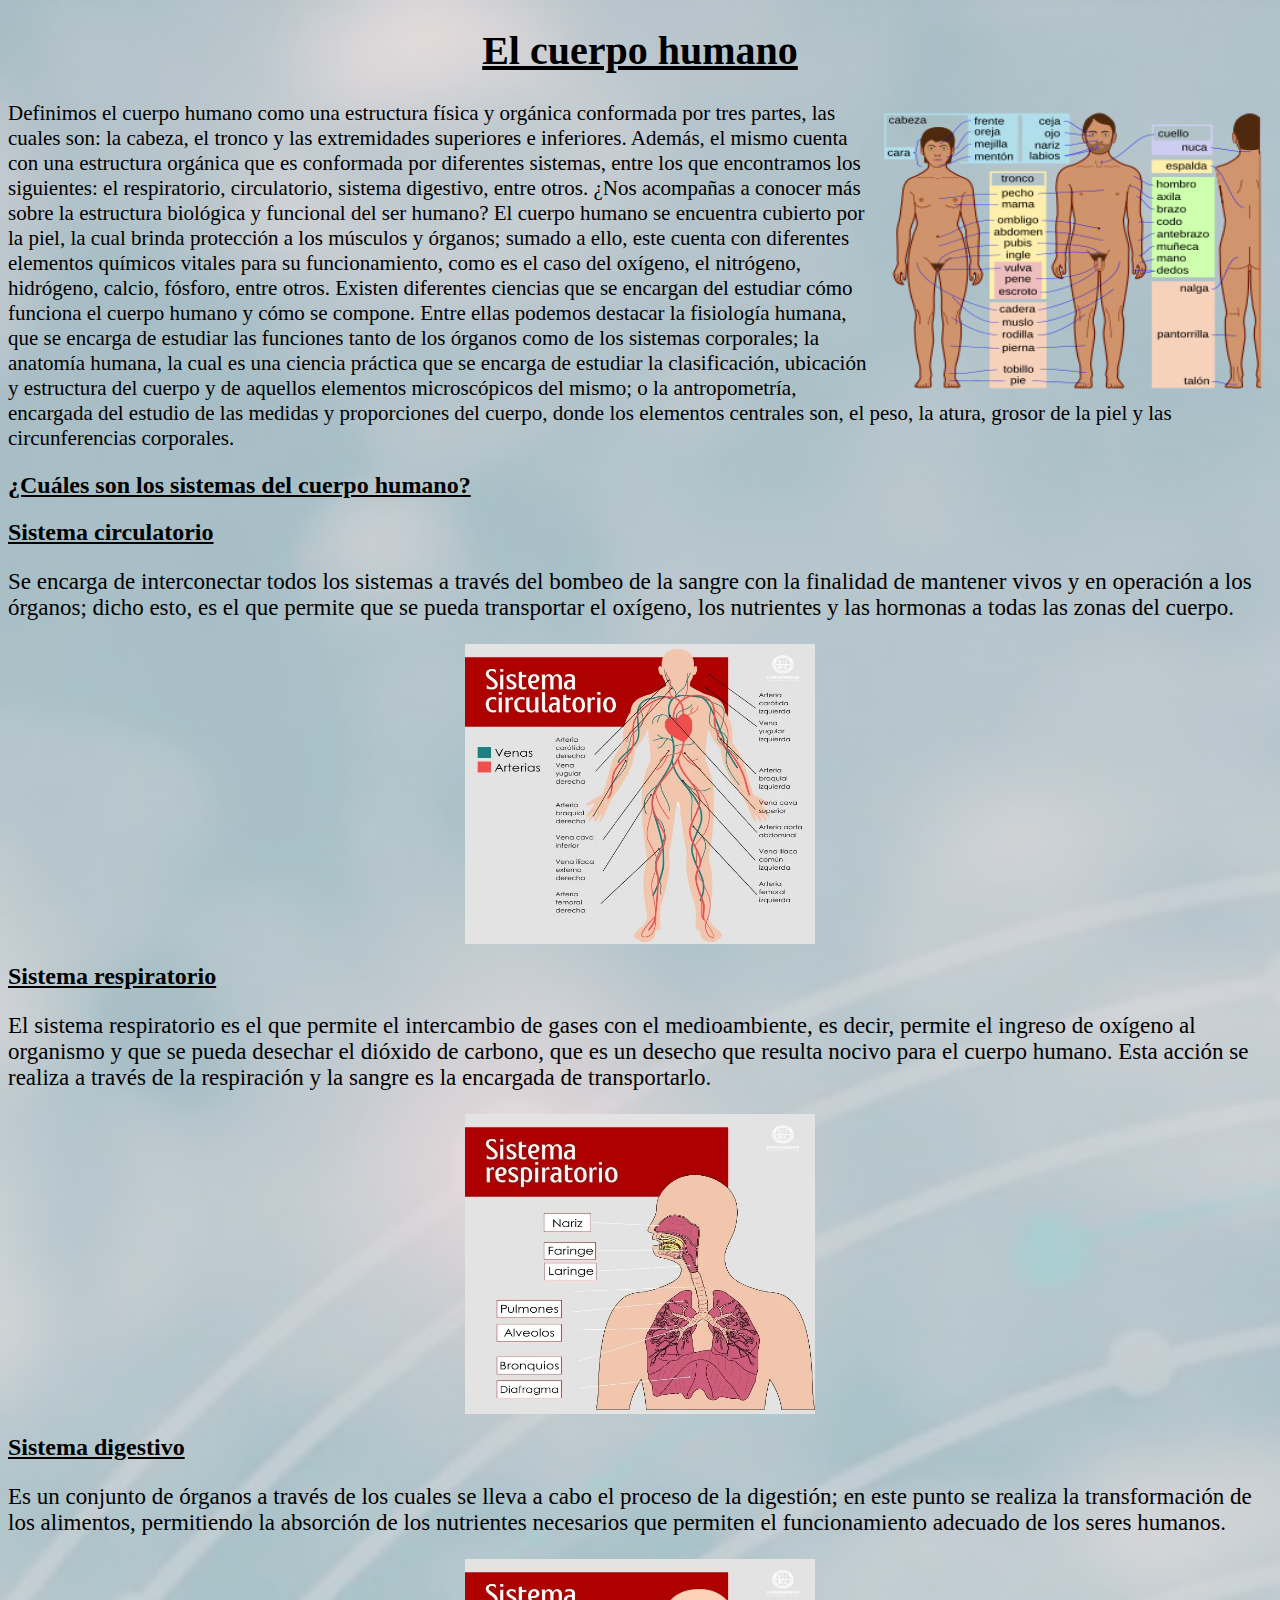
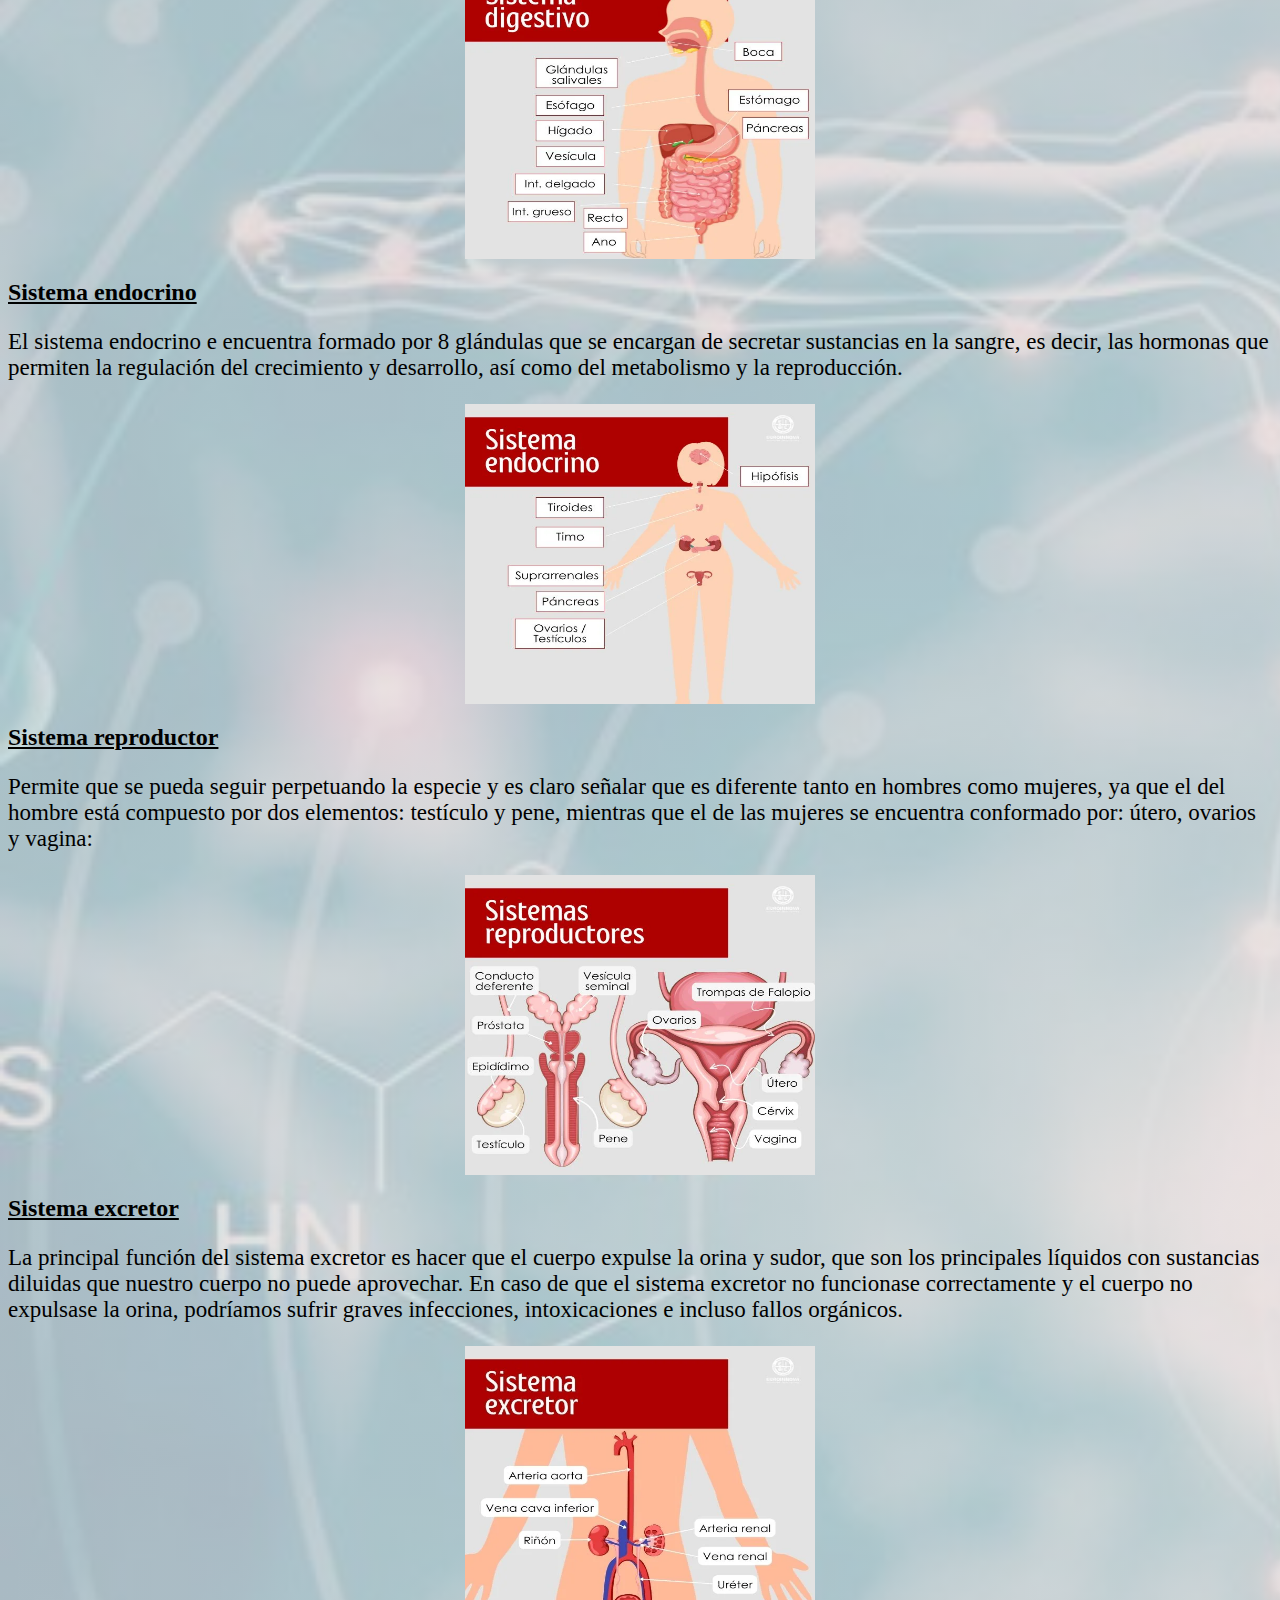
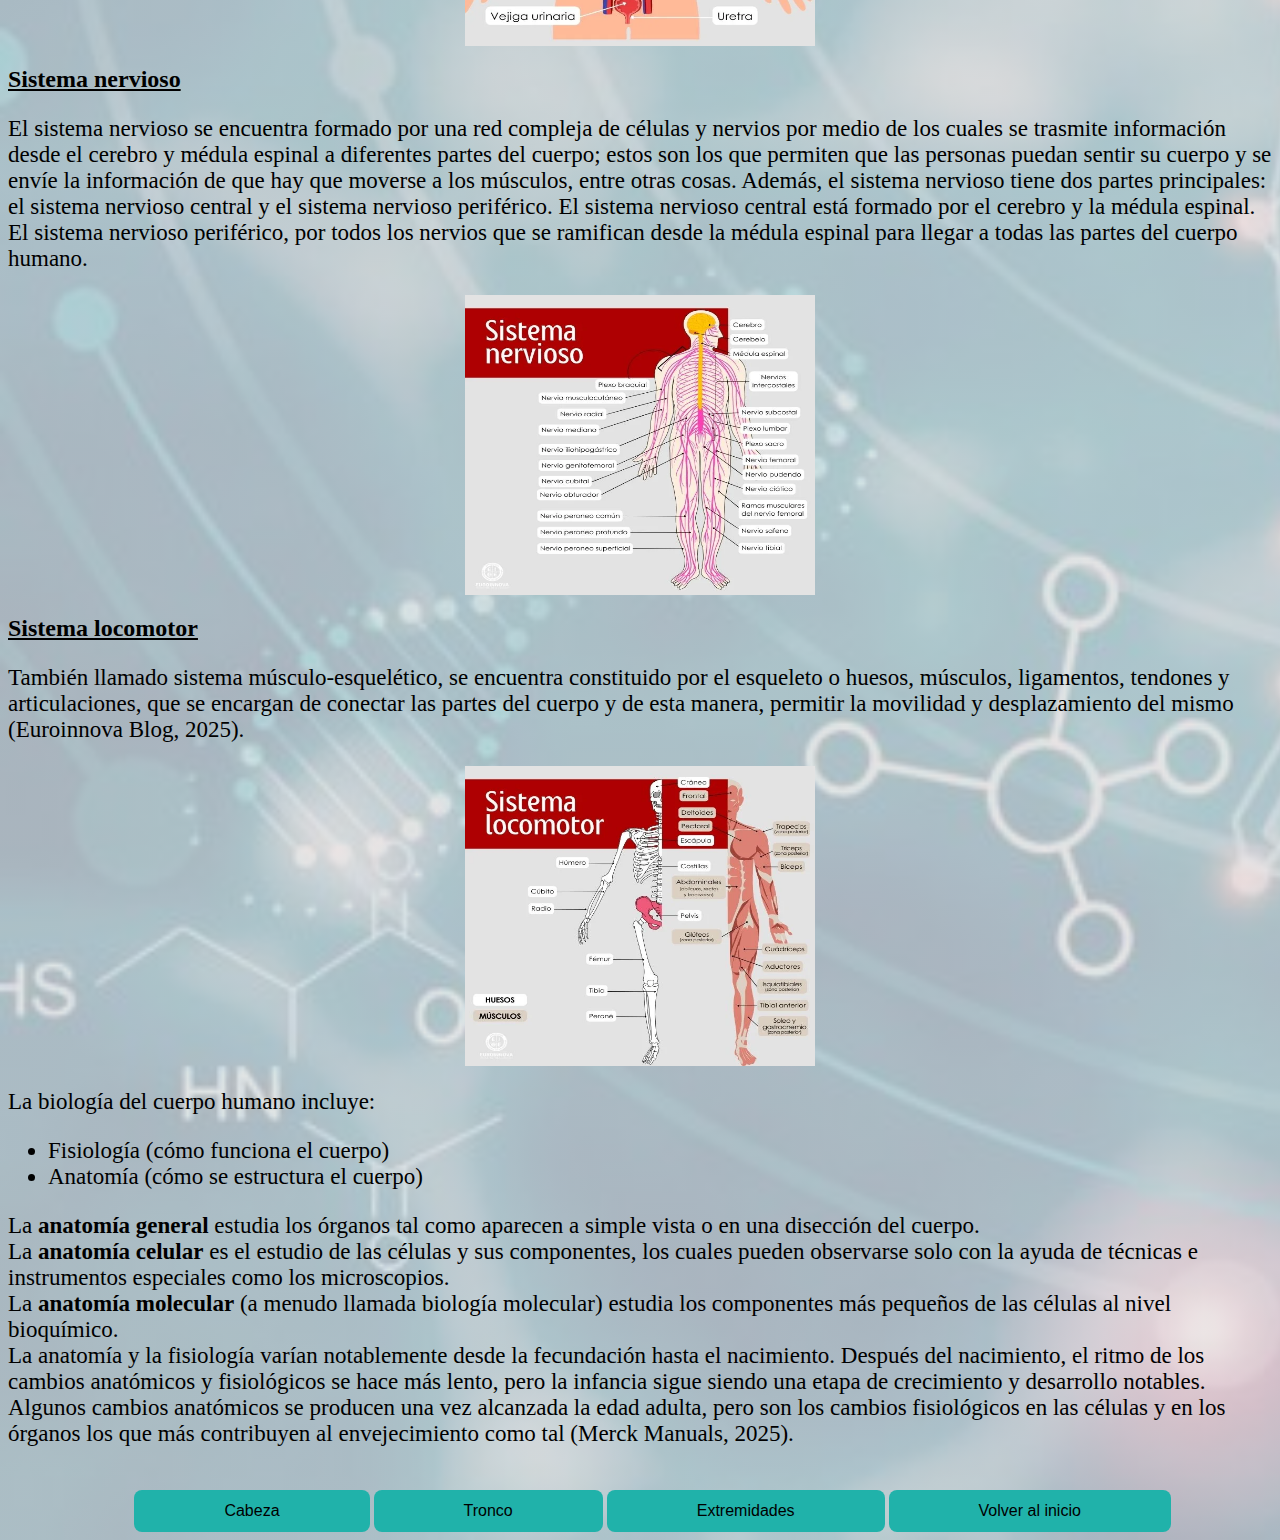
<file: Principal/Principal.html>
<!DOCTYPE html>
<html lang="en">
<head>
    <meta charset="UTF-8">
    <meta name="viewport" content="width=device-width, initial-scale=1.0">
    <title>El cuerpo humano</title>
    <link rel="stylesheet" href="Principal.css">
    <link rel="icon" href="favi_cuerpo.jpg">
</head>
<body>
    <h1>El cuerpo humano</h1>
    <img class="img1" src="cuerpo_humano.png" alt="cuerpo_humano">
       <p class="E1">Definimos el cuerpo humano como una estructura física y orgánica conformada por tres partes, las cuales son: la cabeza, el tronco y las extremidades superiores e inferiores. Además, el mismo cuenta con una estructura orgánica que es conformada por diferentes sistemas, entre los que encontramos los siguientes: el respiratorio, circulatorio, sistema digestivo, entre otros. ¿Nos acompañas a conocer más sobre la estructura biológica y funcional del ser humano?

        El cuerpo humano se encuentra cubierto por la piel, la cual brinda protección a los músculos y órganos; sumado a ello, este cuenta con diferentes elementos químicos vitales para su funcionamiento, como es el caso del oxígeno, el nitrógeno, hidrógeno, calcio, fósforo, entre otros.

        Existen diferentes ciencias que se encargan del estudiar cómo funciona el cuerpo humano y cómo se compone. Entre ellas podemos destacar la fisiología humana, que se encarga de estudiar las funciones tanto de los órganos como de los sistemas corporales; la anatomía humana, la cual es una ciencia práctica que se encarga de estudiar la clasificación, ubicación y estructura del cuerpo y de aquellos elementos microscópicos del mismo; o la antropometría, encargada del estudio de las medidas y proporciones del cuerpo, donde los elementos centrales son, el peso, la atura, grosor de la piel y las circunferencias corporales.</p>

        

<h2>¿Cuáles son los sistemas del cuerpo humano?</h2>
<h2>Sistema circulatorio</h2>
<p class="E2">Se encarga de interconectar todos los sistemas a través del bombeo de la sangre con la finalidad de mantener vivos y en operación a los órganos; dicho esto, es el que permite que se pueda transportar el oxígeno, los nutrientes y las hormonas a todas las zonas del cuerpo.</p>
<img class="img2" src="sistema_circulatorio.webp" alt="sistema_circulatorio">

<h2>Sistema respiratorio</h2>
<p class="E2">El sistema respiratorio es el que permite el intercambio de gases con el medioambiente, es decir, permite el ingreso de oxígeno al organismo y que se pueda desechar el dióxido de carbono, que es un desecho que resulta nocivo para el cuerpo humano. Esta acción se realiza a través de la respiración y la sangre es la encargada de transportarlo.</p>
<img class="img2" src="sistema_respiratorio.webp" alt="sistema_respiratorio">

<h2>Sistema digestivo</h2>
<p class="E2">Es un conjunto de órganos a través de los cuales se lleva a cabo el proceso de la digestión; en este punto se realiza la transformación de los alimentos, permitiendo la absorción de los nutrientes necesarios que permiten el funcionamiento adecuado de los seres humanos. </p>
<img class="img2" src="sistema_digestivo.webp" alt="sistema_digestivo">

<h2>Sistema endocrino</h2>
<p class="E2">El sistema endocrino e encuentra formado por 8 glándulas que se encargan de secretar sustancias en la sangre, es decir, las hormonas que permiten la regulación del crecimiento y desarrollo, así como del metabolismo y la reproducción. </p>
<img class="img2" src="sistema_endocrino.webp" alt="sistema_endocrino">

<h2>Sistema reproductor</h2>
<p class="E2">Permite que se pueda seguir perpetuando la especie y es claro señalar que es diferente tanto en hombres como mujeres, ya que el del hombre está compuesto por dos elementos: testículo y pene, mientras que el de las mujeres se encuentra conformado por: útero, ovarios y vagina:</p>
<img class="img2" src="sistema_reproductor.webp" alt="sistema_reproductor">

<h2>Sistema excretor</h2>
<p class="E2">La principal función del sistema excretor es hacer que el cuerpo expulse la orina y sudor, que son los principales líquidos con sustancias diluidas que nuestro cuerpo no puede aprovechar. En caso de que el sistema excretor no funcionase correctamente y el cuerpo no expulsase la orina, podríamos sufrir graves infecciones, intoxicaciones e incluso fallos orgánicos.</p>
<img class="img2" src="sistema_excretor.webp" alt="sistema_excretor">

<h2>Sistema nervioso</h2>
<p class="E2">El sistema nervioso se encuentra formado por una red compleja de células y nervios por medio de los cuales se trasmite información desde el cerebro y médula espinal a diferentes partes del cuerpo; estos son los que permiten que las personas puedan sentir su cuerpo y se envíe la información de que hay que moverse a los músculos, entre otras cosas.

Además, el sistema nervioso tiene dos partes principales: el sistema nervioso central y el sistema nervioso periférico. El sistema nervioso central está formado por el cerebro y la médula espinal. El sistema nervioso periférico, por todos los nervios que se ramifican desde la médula espinal para llegar a todas las partes del cuerpo humano.</p>
<img class="img2" src="sistema_nervioso.webp" alt="sistema_nervioso">

<h2>Sistema locomotor</h2>
<p class="E2">También llamado sistema músculo-esquelético, se encuentra constituido por el esqueleto o huesos, músculos, ligamentos, tendones y articulaciones, que se encargan de conectar las partes del cuerpo y de esta manera, permitir la movilidad y desplazamiento del mismo (Euroinnova Blog, 2025).</p>
<img class="img2" src="sistema_locomotor.webp" alt="sistema_locomotor">

<p class="E2">La biología del cuerpo humano incluye:</p>
<ul>
    <li>Fisiología (cómo funciona el cuerpo)</li>
    <li>Anatomía (cómo se estructura el cuerpo)</li>
</ul>

<p class="E2">
    La <span>anatomía general</span> estudia los órganos tal como aparecen a simple vista o en una disección del cuerpo.
    <br>
    La <span>anatomía celular</span> es el estudio de las células y sus componentes, los cuales pueden observarse solo con la ayuda de técnicas e instrumentos especiales como los microscopios.
    <br>
    La <span>anatomía molecular</span> (a menudo llamada biología molecular) estudia los componentes más pequeños de las células al nivel bioquímico.
    <br>
    La anatomía y la fisiología varían notablemente desde la fecundación hasta el nacimiento. Después del nacimiento, el ritmo de los cambios anatómicos y fisiológicos se hace más lento, pero la infancia sigue siendo una etapa de crecimiento y desarrollo notables. Algunos cambios anatómicos se producen una vez alcanzada la edad adulta, pero son los cambios fisiológicos en las células y en los órganos los que más contribuyen al envejecimiento como tal (Merck Manuals, 2025).
</p>

<nav>

    <button><a href="../Contenido 1/Cabeza.html">Cabeza</a></button>
    <button><a href="../Contenido 2/Tronco.html">Tronco</a></button>
    <button><a href="../Contenido3/Extremidades.html">Extremidades</a></button>
    <button><a href="../index.html">Volver al inicio</a></button>

</nav>


</body>
</html>
</file>
<file: style.css>
body {
    background-image: linear-gradient(
        rgba(221, 207, 207, 0.705),
        rgba(228, 218, 218, 0.705)),
        url(fondo.jpg);
    background-repeat: no-repeat;
    background-size: cover;
    min-height: 97vh;
}

h2 {
    text-align:center;
    font-family: Georgia, 'Times New Roman', Times, serif;
}

h3 {
    text-align: center;
    font-family: Georgia, 'Times New Roman', Times, serif;
}

.img1 {
    float: left; width: 150px; height:200px; 
}

.img2 {
    float: right; width: 150px; height:200px;
}

nav a:hover{
    color: blueviolet;
}

a {
    color: black;
    text-decoration: none;
}

button {
    margin-top: 20px;
    padding: 12px 25px;
    border: none;
    font-size: 16px;
    border-radius: 8px;
    cursor: pointer;
    background-color: lightseagreen;
    display: block;
    margin: 10px auto;
}
</file>
<file: Contenido 1/Cabeza.css>
body {
    background-image: linear-gradient(
        rgba(221, 207, 207, 0.705),
        rgba(228, 218, 218, 0.705)),
        url(fondo_cabeza.jpg);
    background-repeat: no-repeat;
    background-size: cover;
    min-height: 97vh;
}
  

h1 {
    text-align: center;
    font-family: Georgia, 'Times New Roman', Times, serif;
}

.h22 {
    text-align: center; text-decoration-line: underline;
    font-family: Georgia, 'Times New Roman', Times, serif;
}

.img1 {
    float: right; width: 250px; height: 250px;
}

.img2 {
    float: right; width: 350px; height: 350px;
}

.img3 {
    display: block; margin: auto; width: 700px; height: 550px;
}

p {
    font-size: 25px;
    font-family: Georgia, 'Times New Roman', Times, serif;
}

.p1 {
    font-size: 23px;
    font-family: Georgia, 'Times New Roman', Times, serif;
}

ul {
    font-size: 23px;
    font-family: Georgia, 'Times New Roman', Times, serif;
}

.ul2 {
    list-style: none;
    font-family: Georgia, 'Times New Roman', Times, serif;
}

table {
    width: 60%; border: 1px solid gray; border-collapse: collapse; 
}

th {
    border: 1px solid gray; text-align: left;
    background-color: rgb(196, 196, 60);
}

td {
    border: 1px solid gray;
    background-color: rgb(240, 233, 233);
}

span {
    font-weight: bold;
}

nav {
    margin-left: 30%;
}

nav a:hover{
    color: blueviolet;
}

a {
    color: black;
    text-decoration: none;
}

button {
    margin-top: 20px;
    padding: 12px 90px;
    border: none;
    font-size: 16px;
    border-radius: 8px;
    cursor: pointer;
    background-color: lightseagreen;
}
</file>
<file: Contenido 2/Tronco.css>
body {
    background-image: linear-gradient(
        rgba(221, 207, 207, 0.705),
        rgba(228, 218, 218, 0.705)),
        url(fondo_tronco.jpg);
    background-repeat: no-repeat;
    background-size: cover;
    min-height: 97vh;
}

h1 {
    text-decoration-line: underline;
    text-align: center;
    font-family: Georgia, 'Times New Roman', Times, serif;
}

h2 {
    text-align: center;
    text-decoration-line: underline;
    font-family: Georgia, 'Times New Roman', Times, serif;
}

.img1 {
    float: left; width: 400px; height: 350px;
}
.img2 {
    display: block; margin: auto; width: 700px; height: 550px;
}

.p1 {
    font-size: 23px;
    font-family: Georgia, 'Times New Roman', Times, serif;
}

span {
    font-weight: bold;
}

ul {
    font-size: 23px;
    font-family: Georgia, 'Times New Roman', Times, serif;
}

nav {
    margin-left: 23%;
}

nav a:hover{
    color: blueviolet;
}

a {
    color: black;
    text-decoration: none;
}

button {
    margin-top: 20px;
    padding: 12px 90px;
    border: none;
    font-size: 16px;
    border-radius: 8px;
    cursor: pointer;
    background-color: lightseagreen;
}
</file>
<file: Contenido3/Extremidades.css>
body {
      background-image: linear-gradient(
        rgba(221, 207, 207, 0.705),
        rgba(228, 218, 218, 0.705)),
        url(fondo_extremidades.jpg);
    background-repeat: no-repeat;
    background-size: cover;
    min-height: 97vh;
}

h1 {
    font-weight: bold;
    text-align: center;
    text-decoration-line: underline;
    font-family: Georgia, 'Times New Roman', Times, serif;
}

h2 {
    font-weight: bold;
    text-decoration-line: underline;
    font-family: Georgia, 'Times New Roman', Times, serif;
}

.img1 {
    float: right; width: 250px; height: 250px;
}

.img2 {
     float: left; width: 350px; height: 350px;
}

.img3 {
     float: right; width: 350px; height: 350px;
}

.img4 {
    float: left; width: 450px; height:400px;
}

.img5 {
    float: right; width: 450px; height:400px;
}
    
span {
    font-weight: bold;
}

.p1 {
    font-size: 23px;
    font-family: Georgia, 'Times New Roman', Times, serif;
}

.p2 {
    font-size: 23px;
    font-family: Georgia, 'Times New Roman', Times, serif;
}

ul {
    font-size: 23px;
     font-family: Georgia, 'Times New Roman', Times, serif;
}

nav {
    margin-left: 30%;
}

nav a:hover{
    color: blueviolet;
}

a {
    color: black;
    text-decoration: none;
}

button {
    margin-top: 20px;
    padding: 12px 90px;
    border: none;
    font-size: 16px;
    border-radius: 8px;
    cursor: pointer;
    background-color: lightseagreen;
}
</file>
<file: Principal/Principal.css>
body {
      background-image: linear-gradient(
        rgba(221, 207, 207, 0.705),
        rgba(228, 218, 218, 0.705)),
        url(fondo_cuerpo.jpg);
    background-repeat: no-repeat;
    background-size: cover;
    min-height: 97vh;
}

h1 {
    text-align: center;
    font-size: 40px;
     text-decoration-line: underline;
     font-family: Georgia, 'Times New Roman', Times, serif;
}

h2 {
    text-decoration-line: underline;
    font-family: Georgia, 'Times New Roman', Times, serif;
}

.E1 {
    text-align: left;
    font-size: 21px;
    font-family: Georgia, 'Times New Roman', Times, serif;
}

.E2 {
    text-align: left;
    font-size: 23px;
    font-family: Georgia, 'Times New Roman', Times, serif;
}

.img1 {
    float: right; width: 400px; height:300px; 
}

.img2 {
    float: none; width: 350px; height:300px; display: block; margin: auto;
}

ul {
    font-size: 23px;
    font-family: Georgia, 'Times New Roman', Times, serif;
}

span {
    font-weight: bold;
    font-family: Georgia, 'Times New Roman', Times, serif;
}

nav {
    margin-left: 10%;
}

nav a:hover{
    color: blueviolet;
}

a {
    color: black;
    text-decoration: none;
}

button {
    margin-top: 20px;
    padding: 12px 90px;
    border: none;
    font-size: 16px;
    border-radius: 8px;
    cursor: pointer;
    background-color: lightseagreen;
}
</file>
